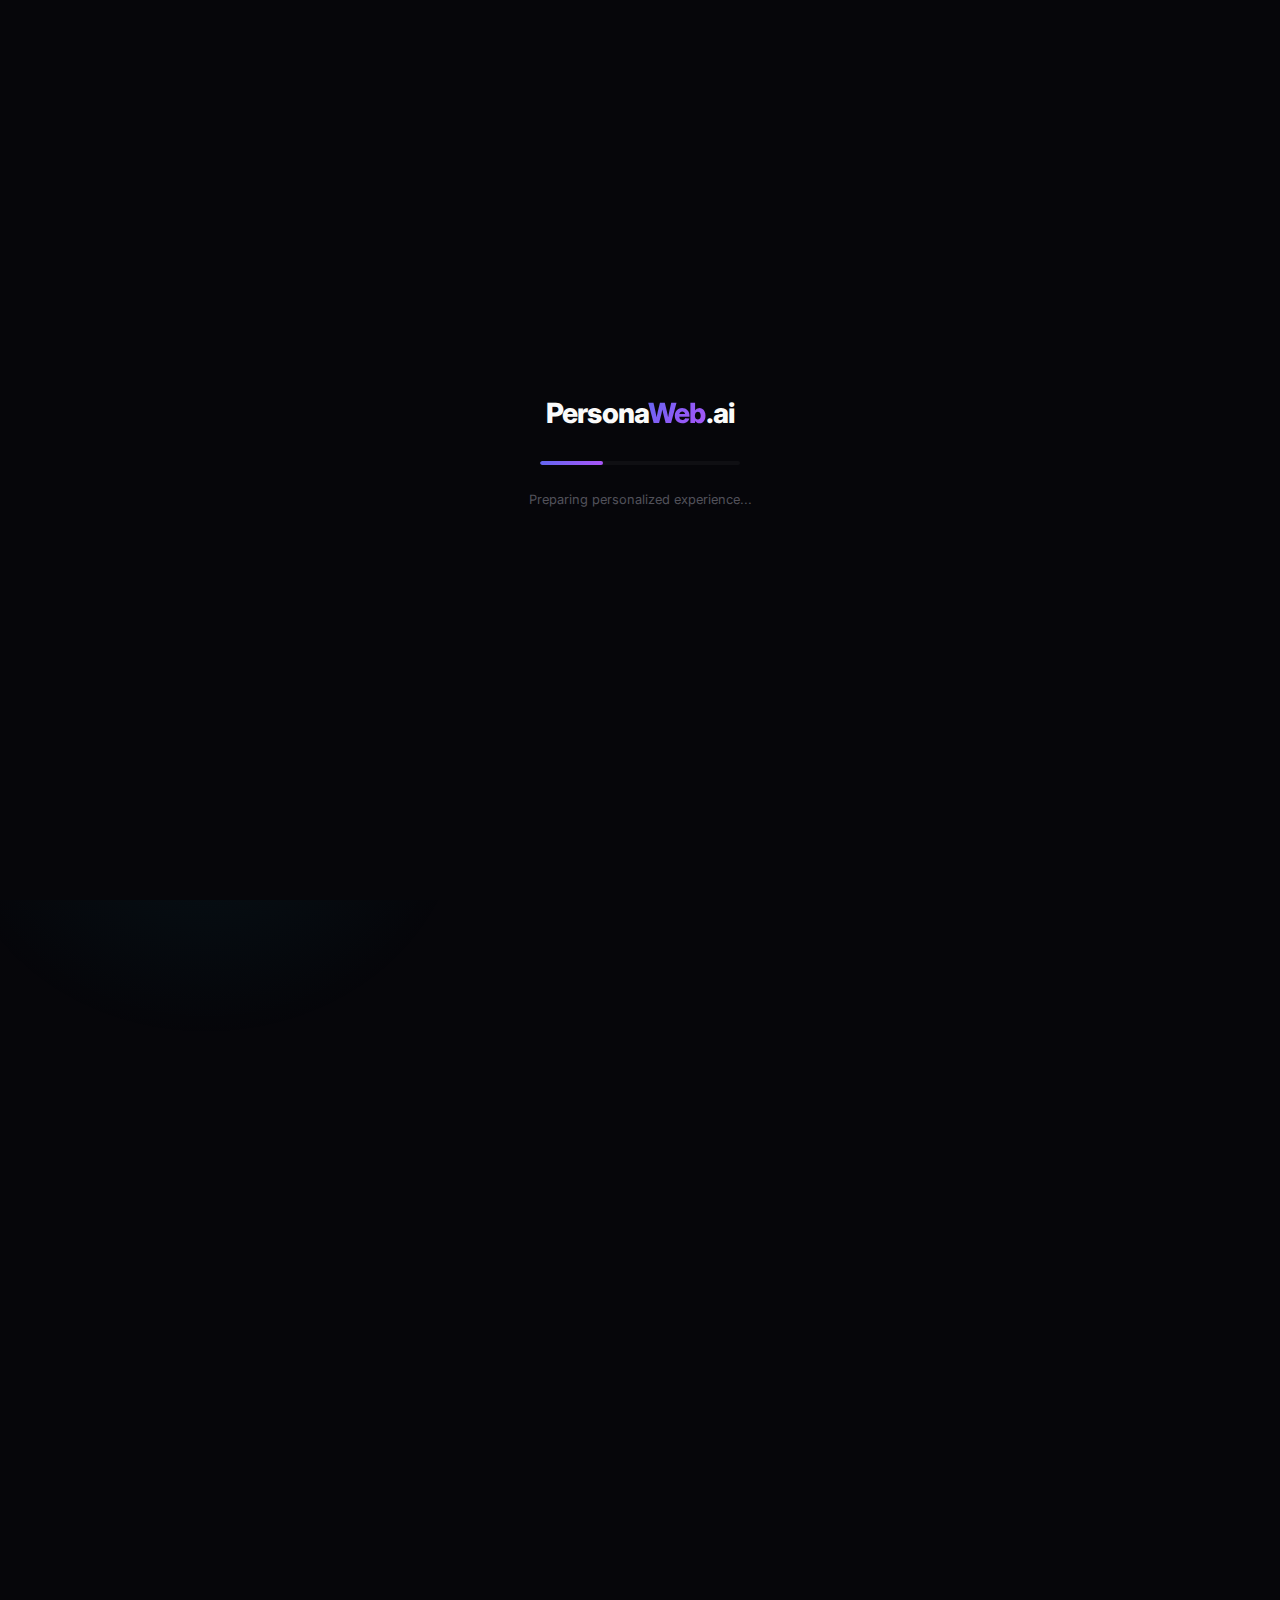
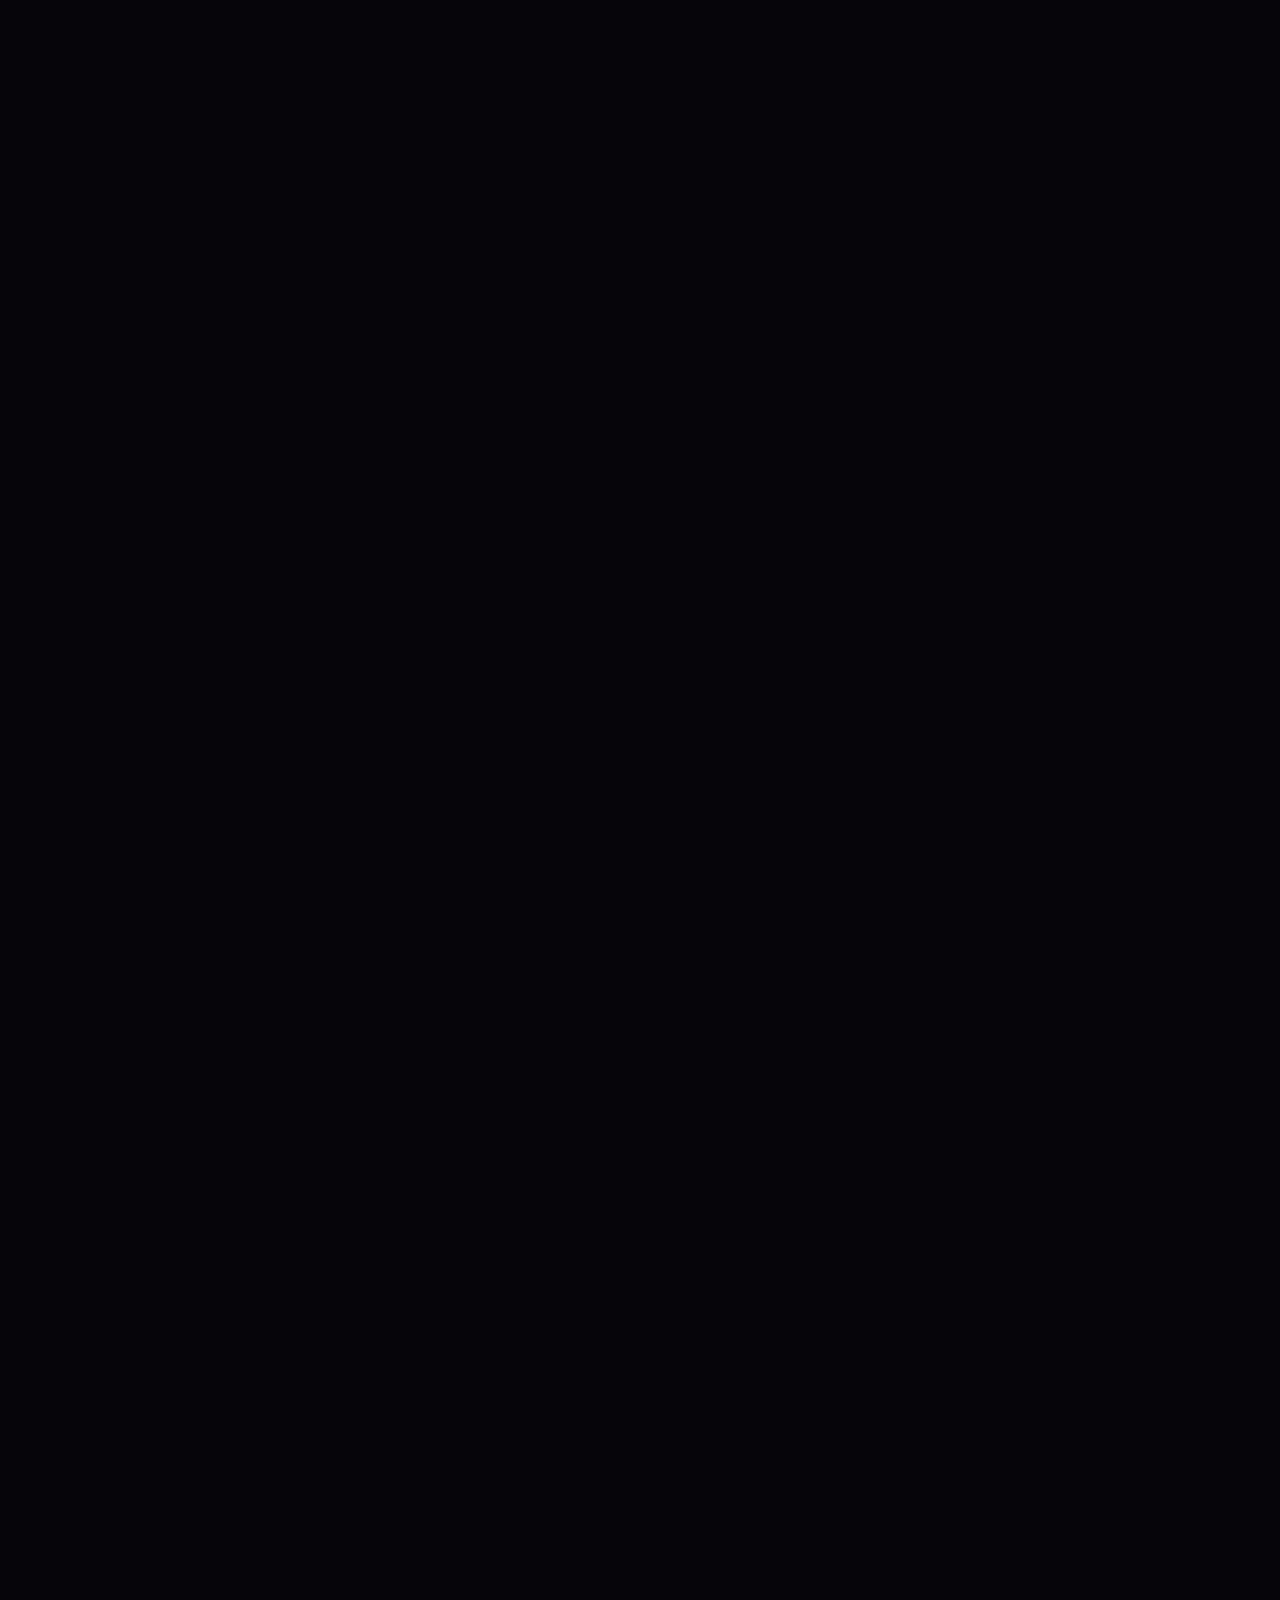
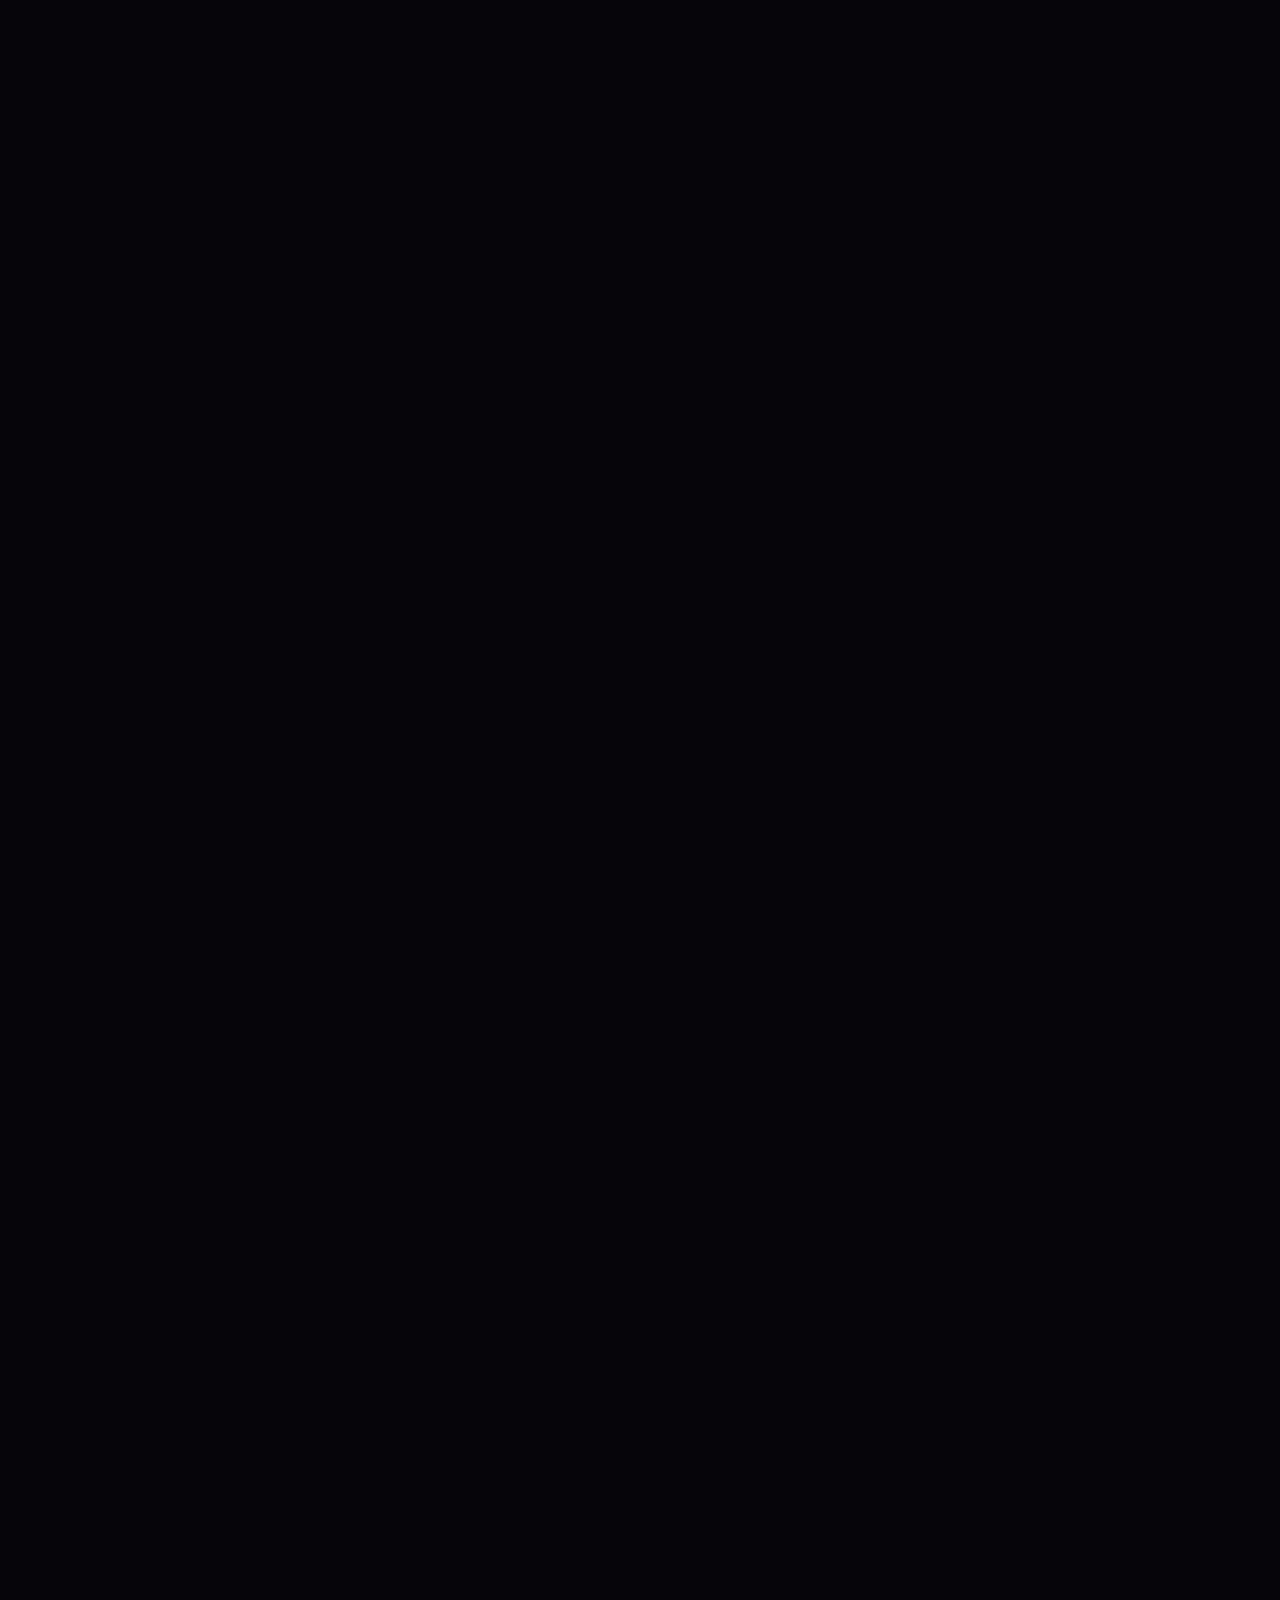
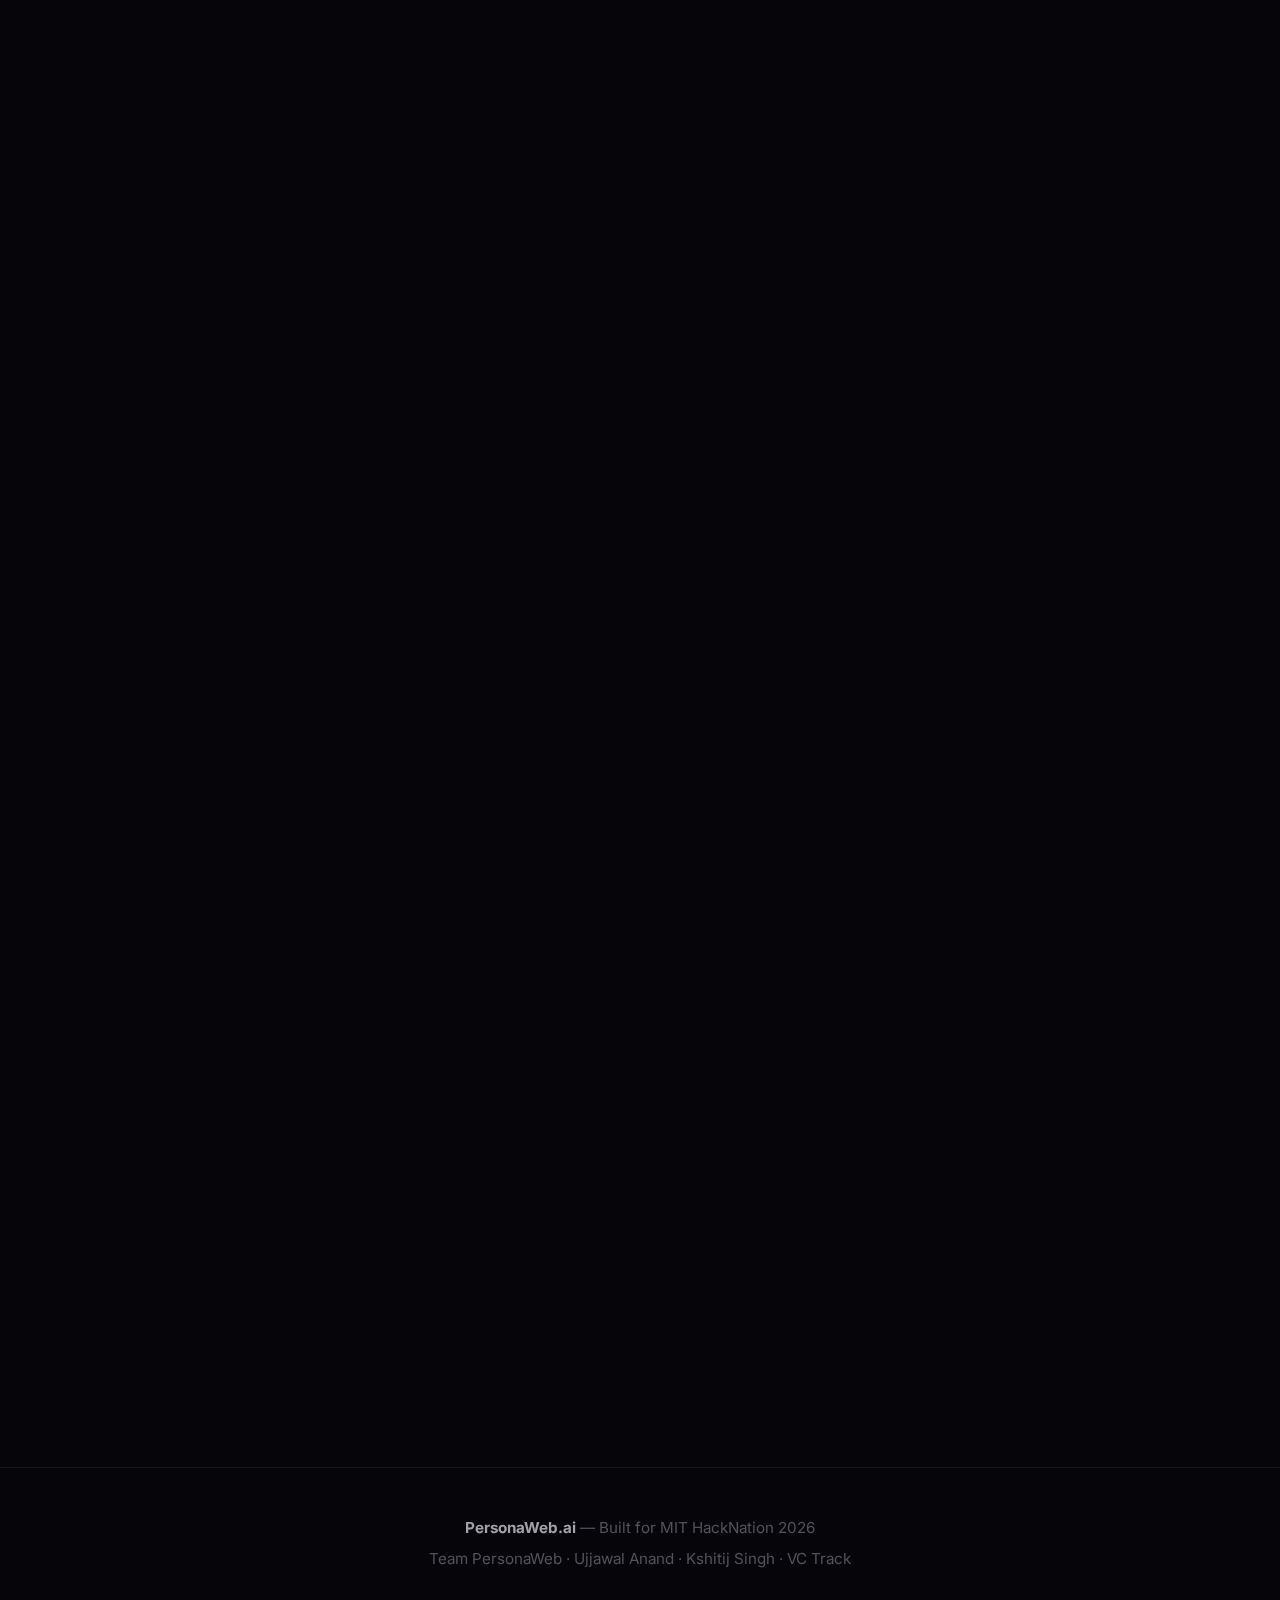
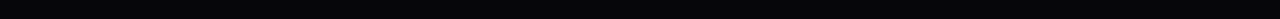
<file: index.html>
<!DOCTYPE html>
<html lang="en">
<head>
  <meta charset="UTF-8">
  <meta name="viewport" content="width=device-width, initial-scale=1.0">
  <title>PersonaWeb.ai — Every visitor sees a different website</title>
  <meta name="description" content="AI that personalizes your site in real-time. One script tag. Zero dependencies. Instant magic.">
  <meta property="og:title" content="PersonaWeb.ai — AI-Powered Website Personalization">
  <meta property="og:description" content="Every visitor sees a different website. One script tag. Instant magic.">
  <meta property="og:type" content="website">
  <meta name="theme-color" content="#0a0a0a">
  <link rel="icon" href="data:image/svg+xml,<svg xmlns='http://www.w3.org/2000/svg' viewBox='0 0 100 100'><text y='.9em' font-size='90'>🧠</text></svg>">
  <link rel="preconnect" href="https://fonts.googleapis.com">
  <link rel="preconnect" href="https://fonts.gstatic.com" crossorigin>
  <link href="https://fonts.googleapis.com/css2?family=Sora:wght@400;500;600;700;800&family=Inter:wght@400;500;600;700&family=JetBrains+Mono:wght@400;500&display=swap" rel="stylesheet">
  <style>
    /* ═══════════════════════════════════════════════════════════════════
       PersonaWeb.ai — Premium Landing · Best-in-class design
       Sora + Inter · Deep gradients · Glass · Refined motion
       ═══════════════════════════════════════════════════════════════════ */
    *, *::before, *::after { box-sizing: border-box; margin: 0; padding: 0; }
    :root {
      --bg: #06060a;
      --bg-elevated: #0c0c12;
      --surface: rgba(255,255,255,0.04);
      --surface-hover: rgba(255,255,255,0.06);
      --border: rgba(255,255,255,0.06);
      --border-strong: rgba(255,255,255,0.12);
      --primary: linear-gradient(135deg, #6366f1 0%, #8b5cf6 50%, #a855f7 100%);
      --primary-solid: #6366f1;
      --primary-glow: rgba(99,102,241,0.4);
      --secondary: #22d3ee;
      --secondary-dim: rgba(34,211,238,0.15);
      --success: #10b981;
      --text: #fafafa;
      --text2: #a1a1aa;
      --text3: #52525b;
      --font: 'Inter', -apple-system, BlinkMacSystemFont, sans-serif;
      --font-head: 'Sora', -apple-system, BlinkMacSystemFont, sans-serif;
      --font-mono: 'JetBrains Mono', 'SF Mono', monospace;
      --ease: cubic-bezier(0.4, 0, 0.2, 1);
      --spring: cubic-bezier(0.34, 1.56, 0.64, 1);
      --radius: 14px;
      --radius-lg: 24px;
      --radius-xl: 32px;
      --blur: 24px;
      --shadow: 0 4px 24px rgba(0,0,0,0.25);
      --shadow-lg: 0 24px 48px rgba(0,0,0,0.4);
    }
    @media (prefers-reduced-motion: reduce) {
      *, *::before, *::after { animation-duration: 0.01ms !important; animation-iteration-count: 1 !important; transition-duration: 0.01ms !important; }
    }

    /* ═══ Keyframes ─── (no-preference only for heavy motion) */
    @keyframes pw-float { 0%, 100% { transform: translateY(0); } 50% { transform: translateY(-8px); } }
    @keyframes pw-float-slow { 0%, 100% { transform: translateY(0) scale(1); } 50% { transform: translateY(-6px) scale(1.01); } }
    @keyframes pw-glow-pulse { 0%, 100% { opacity: 0.6; filter: brightness(1); } 50% { opacity: 1; filter: brightness(1.15); } }
    @keyframes pw-shine { 0% { background-position: -200% center; } 100% { background-position: 200% center; } }
    @keyframes pw-gradient-shift {
      0% { background-position: 0% 50%; }
      50% { background-position: 100% 50%; }
      100% { background-position: 0% 50%; }
    }
    @keyframes pw-fade-up { from { opacity: 0; transform: translateY(30px); } to { opacity: 1; transform: translateY(0); } }
    @keyframes pw-scale-in { from { opacity: 0; transform: scale(0.92); } to { opacity: 1; transform: scale(1); } }
    @keyframes pw-bounce-subtle { 0%, 100% { transform: translateY(0); } 50% { transform: translateY(-4px); } }
    @keyframes pw-orb { 0%, 100% { transform: translate(0, 0) scale(1); opacity: 0.4; } 33% { transform: translate(10px, -15px) scale(1.05); opacity: 0.6; } 66% { transform: translate(-5px, 10px) scale(0.98); opacity: 0.5; } }
    @keyframes pw-pulse { 0%, 100% { opacity: 1; } 50% { opacity: 0.5; } }
    @keyframes pw-cta-glow {
      0%, 100% { box-shadow: 0 8px 32px var(--primary-glow); }
      50% { box-shadow: 0 8px 48px rgba(99,102,241,0.5), 0 0 60px rgba(99,102,241,0.15); }
    }
    @keyframes pw-hero-glow {
      0%, 100% { opacity: 0.85; transform: scale(1); }
      50% { opacity: 1; transform: scale(1.05); }
    }
    @keyframes pw-dot-grid { 0%, 100% { opacity: 0.35; } 50% { opacity: 0.5; } }

    html { scroll-behavior: smooth; }
    body {
      font-family: var(--font); background: var(--bg); color: var(--text);
      line-height: 1.65; overflow-x: hidden; font-size: 17px; -webkit-font-smoothing: antialiased;
    }
    body::before {
      content: ''; position: fixed; inset: 0; z-index: -1; pointer-events: none;
      background-image: radial-gradient(circle at 1px 1px, rgba(255,255,255,0.03) 1px, transparent 0);
      background-size: 40px 40px; opacity: 0.4;
    }
    @supports not (background-clip: text) {
      .pw-hero h1 { color: #e0e7ff; }
    }
    a { color: var(--primary-solid); text-decoration: none; }
    a:hover { text-decoration: underline; }
    a:focus-visible { outline: 2px solid var(--secondary); outline-offset: 2px; }
    .skip-link { position: absolute; top: -100px; left: 16px; z-index: 9999; padding: 12px 20px; background: var(--primary-solid); color: #fff; border-radius: var(--radius); font-weight: 600; transition: top 0.2s; }
    .skip-link:focus { top: 16px; }

    /* ── Pre-loader ── */
    #pw-loader {
      position: fixed; inset: 0; z-index: 10000; background: var(--bg);
      display: flex; flex-direction: column; align-items: center; justify-content: center; gap: 24px;
      transition: opacity 0.5s var(--ease), visibility 0.5s;
    }
    #pw-loader.hidden { opacity: 0; visibility: hidden; pointer-events: none; }
    .pw-loader-logo { font-size: 1.75rem; font-weight: 800; letter-spacing: -0.03em; color: var(--text); }
    .pw-loader-logo span { background: var(--primary); -webkit-background-clip: text; -webkit-text-fill-color: transparent; background-clip: text; }
    @media (prefers-reduced-motion: no-preference) {
      .pw-loader-logo { animation: pw-scale-in 0.5s var(--spring) 0.2s both; }
      .pw-loader-text { animation: pw-fade-up 0.4s var(--ease) 0.4s both; }
    }
    .pw-loader-bar { width: 200px; height: 4px; background: var(--surface); border-radius: 2px; overflow: hidden; }
    .pw-loader-fill { height: 100%; width: 0; background: linear-gradient(90deg, #6366f1, #a855f7); border-radius: 2px; transition: width 0.1s linear; }
    .pw-loader-text { font-size: 0.8rem; color: var(--text3); }

    /* ── Nav ── */
    .pw-nav {
      position: fixed; top: 0; left: 0; right: 0; z-index: 1000;
      background: rgba(6,6,10,0.72); backdrop-filter: blur(var(--blur)); -webkit-backdrop-filter: blur(var(--blur));
      border-bottom: 1px solid var(--border); transition: background 0.4s var(--ease), border-color 0.4s;
    }
    .pw-nav.scrolled { background: rgba(6,6,10,0.92); border-bottom-color: var(--border-strong); }
    .pw-nav-inner { max-width: 1200px; margin: 0 auto; padding: 0 28px; display: flex; align-items: center; justify-content: space-between; height: 72px; }
    .pw-logo { font-family: var(--font-head); font-size: 1.35rem; font-weight: 700; letter-spacing: -0.03em; color: var(--text); transition: opacity 0.2s; }
    .pw-logo:hover { opacity: 0.9; }
    .pw-logo span { background: var(--primary); -webkit-background-clip: text; -webkit-text-fill-color: transparent; background-clip: text; }
    .pw-nav-links { display: flex; gap: 36px; list-style: none; }
    .pw-nav-links a {
      font-size: 0.9rem; font-weight: 500; color: var(--text2);
      transition: color 0.25s var(--ease), transform 0.25s var(--ease);
      letter-spacing: 0.01em; position: relative;
    }
    .pw-nav-links a:hover { color: var(--text); }
    @media (prefers-reduced-motion: no-preference) {
      .pw-nav-links a:hover { transform: translateY(-1px); }
      .pw-nav-links a::after {
        content: ''; position: absolute; left: 0; bottom: -4px; width: 0; height: 2px;
        background: var(--primary-solid); transition: width 0.3s var(--ease);
      }
      .pw-nav-links a:hover::after { width: 100%; }
    }
    .pw-nav-cta {
      padding: 12px 24px; min-height: 44px; box-sizing: border-box; display: inline-flex; align-items: center;
      background: var(--primary); color: #fff; border: none; border-radius: var(--radius);
      font-family: var(--font-head); font-size: 0.9rem; font-weight: 600; letter-spacing: 0.02em;
      transition: transform 0.25s var(--spring), box-shadow 0.25s, filter 0.2s;
    }
    .pw-nav-cta:hover { transform: translateY(-2px); box-shadow: 0 12px 32px var(--primary-glow); text-decoration: none; color: #fff; filter: brightness(1.05); }

    /* ── Hero ── */
    .pw-hero {
      min-height: 100vh; display: grid; grid-template-columns: 1fr 1fr; align-items: center; gap: 64px;
      max-width: 1240px; margin: 0 auto; padding: 140px 28px 100px; position: relative;
    }
    .pw-hero::before {
      content: ''; position: absolute; top: -40%; right: -20%; width: 90%; height: 140%;
      background: radial-gradient(ellipse at center, rgba(99,102,241,0.18) 0%, transparent 55%);
      pointer-events: none;
    }
    .pw-hero::after {
      content: ''; position: absolute; bottom: -20%; left: -10%; width: 50%; height: 60%;
      background: radial-gradient(ellipse at center, rgba(34,211,238,0.06) 0%, transparent 60%);
      pointer-events: none;
    }
    .pw-hero-content { position: relative; z-index: 1; }
    @media (prefers-reduced-motion: no-preference) {
      .pw-hero-badge { animation: pw-fade-up 0.7s var(--ease) both; }
      .pw-hero h1 { animation: pw-fade-up 0.8s var(--ease) 0.1s both; }
      .pw-hero h2 { animation: pw-fade-up 0.8s var(--ease) 0.2s both; }
      .pw-hero-sub { animation: pw-fade-up 0.8s var(--ease) 0.3s both; }
      .pw-hero-cta { animation: pw-fade-up 0.8s var(--ease) 0.45s both; }
      .pw-hero-badge-dot { animation: pw-pulse 2s ease-in-out infinite 0.5s; }
      .pw-hero-visual { animation: pw-scale-in 1s var(--spring) 0.2s both; }
      .pw-hero-browser { animation: pw-float-slow 6s ease-in-out infinite; animation-delay: 1s; }
      .pw-hero-persona:nth-child(1) { animation: pw-scale-in 0.6s var(--spring) 0.6s both, pw-bounce-subtle 3.5s ease-in-out infinite 1.3s; }
      .pw-hero-persona:nth-child(2) { animation: pw-scale-in 0.6s var(--spring) 0.75s both, pw-bounce-subtle 3.5s ease-in-out infinite 1.5s; }
      .pw-hero-persona:nth-child(3) { animation: pw-scale-in 0.6s var(--spring) 0.9s both, pw-bounce-subtle 3.5s ease-in-out infinite 1.7s; }
      .pw-hero-cta { animation: pw-fade-up 0.8s var(--ease) 0.45s both, pw-cta-glow 3s ease-in-out infinite 1.5s; }
      .pw-hero::before { animation: pw-hero-glow 8s ease-in-out infinite; }
      body::before { animation: pw-dot-grid 6s ease-in-out infinite; }
    }
    .pw-hero-badge {
      display: inline-flex; align-items: center; gap: 10px; padding: 8px 18px; border-radius: 100px;
      font-size: 0.75rem; font-weight: 600; letter-spacing: 0.08em; text-transform: uppercase;
      color: var(--secondary); background: var(--secondary-dim); border: 1px solid rgba(34,211,238,0.25);
      margin-bottom: 24px;
    }
    .pw-hero-badge-dot { width: 6px; height: 6px; border-radius: 50%; background: var(--success); box-shadow: 0 0 10px var(--success); }
    .pw-hero h1 {
      font-family: var(--font-head); font-size: clamp(2.5rem, 5vw, 4rem); font-weight: 700;
      line-height: 1.08; letter-spacing: -0.035em; margin-bottom: 16px; color: var(--text);
      background: linear-gradient(180deg, #fff 0%, #e0e7ff 40%, #c4b5fd 100%);
      -webkit-background-clip: text; -webkit-text-fill-color: transparent; background-clip: text;
    }
    .pw-hero h2 { font-family: var(--font); font-size: 1.3rem; font-weight: 500; color: var(--text2); margin-bottom: 20px; letter-spacing: -0.01em; }
    .pw-hero-sub { font-size: 1.05rem; color: var(--text3); margin-bottom: 32px; max-width: 420px; line-height: 1.65; }
    .pw-hero-cta {
      display: inline-flex; align-items: center; gap: 10px; padding: 18px 32px; min-height: 44px; box-sizing: border-box;
      background: var(--primary); color: #fff; border: none; border-radius: var(--radius);
      font-size: 1rem; font-weight: 600; cursor: pointer; transition: transform 0.25s var(--spring), box-shadow 0.25s, filter 0.2s;
      text-decoration: none; font-family: var(--font); box-shadow: 0 8px 32px var(--primary-glow);
    }
    .pw-hero-cta:hover { transform: translateY(-3px); box-shadow: 0 16px 40px var(--primary-glow); text-decoration: none; color: #fff; filter: brightness(1.08); }
    .pw-hero-visual { position: relative; z-index: 1; }
    .pw-hero-browser {
      background: linear-gradient(180deg, var(--bg-elevated) 0%, rgba(12,12,18,0.95) 100%);
      border: 1px solid var(--border-strong); border-radius: var(--radius-xl);
      overflow: hidden; box-shadow: var(--shadow-lg), 0 0 0 1px rgba(255,255,255,0.03) inset;
    }
    .pw-hero-browser-bar { height: 44px; background: rgba(255,255,255,0.03); border-bottom: 1px solid var(--border); display: flex; align-items: center; padding: 0 20px; gap: 10px; }
    .pw-hero-browser-bar span { width: 12px; height: 12px; border-radius: 50%; }
    .pw-hero-browser-bar span:nth-child(1) { background: #ef4444; }
    .pw-hero-browser-bar span:nth-child(2) { background: #eab308; }
    .pw-hero-browser-bar span:nth-child(3) { background: #22c55e; }
    .pw-hero-browser-body {
      height: 300px; display: flex; align-items: center; justify-content: center;
      background: linear-gradient(180deg, rgba(99,102,241,0.06) 0%, transparent 45%);
      position: relative;
    }
    .pw-hero-personas { display: flex; gap: 20px; flex-wrap: wrap; justify-content: center; padding: 28px; }
    .pw-hero-persona {
      width: 80px; height: 80px; border-radius: 20px; display: flex; flex-direction: column; align-items: center; justify-content: center;
      font-size: 0.72rem; font-weight: 600; color: var(--text2); background: var(--surface);
      border: 1px solid var(--border); transition: all 0.35s var(--ease);
    }
    .pw-hero-persona:hover {
      border-color: rgba(99,102,241,0.4); transform: translateY(-4px) scale(1.02);
      background: var(--surface-hover); color: var(--text); box-shadow: var(--shadow);
    }
    .pw-hero-persona span { font-size: 1.75rem; margin-bottom: 6px; }
    .pw-hero-label {
      position: absolute; bottom: 20px; left: 50%; transform: translateX(-50%); font-size: 0.8rem; color: var(--text3);
    }
    @media (prefers-reduced-motion: no-preference) {
      .pw-hero-label { animation: pw-fade-up 0.8s var(--ease) 1s both; }
    }

    /* ── Section common ── */
    .pw-section { max-width: 1200px; margin: 0 auto; padding: 100px 28px; }
    .pw-section-title { text-align: center; margin-bottom: 56px; }
    .pw-section-title h2 {
      font-family: var(--font-head); font-size: clamp(1.9rem, 3.2vw, 2.5rem); font-weight: 700;
      letter-spacing: -0.03em; color: var(--text); margin-bottom: 12px;
    }
    .pw-section-title p { font-size: 1.05rem; color: var(--text2); max-width: 540px; margin: 0 auto; line-height: 1.65; }

    /* ── Problem ── */
    .pw-problem { display: grid; grid-template-columns: 1fr 1fr; gap: 56px; align-items: center; }
    .pw-problem-left { filter: grayscale(0.5); opacity: 0.88; }
    .pw-problem-card {
      background: var(--surface); border: 1px solid var(--border); border-radius: var(--radius-lg);
      padding: 32px; margin-bottom: 20px; transition: border-color 0.3s, box-shadow 0.3s;
    }
    .pw-problem-card:hover { border-color: var(--border-strong); }
    .pw-problem-card h3 { font-family: var(--font-head); font-size: 1.05rem; font-weight: 600; color: var(--text); margin-bottom: 10px; }
    .pw-problem-card p { font-size: 0.95rem; color: var(--text3); line-height: 1.55; }
    .pw-problem-right .pw-problem-card { filter: none; opacity: 1; border-color: rgba(99,102,241,0.2); }
    .pw-problem-right .pw-problem-card:hover { border-color: rgba(99,102,241,0.35); box-shadow: 0 8px 32px rgba(99,102,241,0.08); }
    .pw-problem-right .pw-problem-card h3 { color: var(--secondary); }

    /* ── Solution ── */
    .pw-solution-grid { display: grid; grid-template-columns: 1fr 1fr; gap: 56px; align-items: start; }
    .pw-code-block {
      background: var(--bg-elevated); border: 1px solid var(--border-strong); border-radius: var(--radius-lg);
      padding: 28px; font-family: var(--font-mono); font-size: 0.9rem; line-height: 1.85; color: var(--text2);
      white-space: pre-wrap; word-break: break-all; overflow-x: auto;
      box-shadow: 0 4px 24px rgba(0,0,0,0.2);
    }
    .pw-code-block .kw, .pw-code-block .tag { color: #c678dd; }
    .pw-code-block .attr { color: #61afef; }
    .pw-code-block .str { color: #98c379; }
    .pw-code-block .com { color: var(--text3); }
    .pw-solution-list { list-style: none; }
    .pw-solution-list li { padding: 12px 0; padding-left: 28px; position: relative; color: var(--text2); font-size: 1rem; }
    .pw-solution-list li::before { content: '✓'; position: absolute; left: 0; color: var(--success); font-weight: 700; }

    /* ── How it works ── */
    .pw-steps { display: grid; grid-template-columns: repeat(3, 1fr); gap: 28px; }
    .pw-step {
      background: var(--surface); border: 1px solid var(--border); border-radius: var(--radius-lg);
      padding: 36px 28px; text-align: center; transition: all 0.35s var(--ease);
    }
    .pw-step:hover {
      border-color: rgba(99,102,241,0.35); transform: translateY(-6px);
      box-shadow: var(--shadow-lg); background: var(--surface-hover);
    }
    .pw-step-num {
      width: 56px; height: 56px; border-radius: 16px; background: var(--primary); color: #fff;
      display: flex; align-items: center; justify-content: center; font-family: var(--font-head);
      font-weight: 800; font-size: 1.35rem; margin: 0 auto 24px;
      box-shadow: 0 8px 24px var(--primary-glow);
    }
    .pw-step h3 { font-family: var(--font-head); font-size: 1.15rem; font-weight: 700; color: var(--text); margin-bottom: 10px; }
    .pw-step p { font-size: 0.95rem; color: var(--text2); line-height: 1.6; }

    /* ── Templates ── */
    .pw-templates { display: grid; grid-template-columns: repeat(2, 1fr); gap: 24px; }
    .pw-tpl {
      background: var(--surface); border: 1px solid var(--border); border-radius: var(--radius-lg);
      padding: 28px; transition: all 0.35s var(--ease); cursor: default;
    }
    .pw-tpl:hover {
      transform: translateY(-6px); border-color: rgba(99,102,241,0.35);
      box-shadow: var(--shadow-lg); background: var(--surface-hover);
    }
    .pw-tpl-icon { font-size: 2.25rem; margin-bottom: 14px; }
    .pw-tpl h3 { font-family: var(--font-head); font-size: 1.05rem; font-weight: 700; color: var(--text); margin-bottom: 6px; }
    .pw-tpl p { font-size: 0.9rem; color: var(--text3); line-height: 1.55; }

    /* ── Install / Demo ── */
    .pw-install-box {
      background: var(--bg-elevated); border: 1px solid var(--border-strong); border-radius: var(--radius-xl);
      max-width: 640px; margin: 0 auto; overflow: hidden; box-shadow: var(--shadow-lg);
    }
    .pw-install-head { display: flex; align-items: center; justify-content: space-between; padding: 16px 24px; border-bottom: 1px solid var(--border); background: var(--surface); }
    .pw-install-dots { display: flex; gap: 8px; }
    .pw-install-dots span { width: 10px; height: 10px; border-radius: 50%; }
    .pw-install-dots span:nth-child(1) { background: #ef4444; }
    .pw-install-dots span:nth-child(2) { background: #eab308; }
    .pw-install-dots span:nth-child(3) { background: #22c55e; }
    .pw-install-code { padding: 24px 28px; font-family: var(--font-mono); font-size: 0.9rem; line-height: 1.9; color: var(--text2); overflow-x: auto; margin: 0; }
    .pw-install-code .tag { color: #c678dd; }
    .pw-install-code .attr { color: #61afef; }
    .pw-install-code .str { color: #98c379; }
    .pw-install-cta { margin-top: 28px; display: flex; justify-content: center; gap: 18px; flex-wrap: wrap; }
    .pw-btn-primary {
      display: inline-block; padding: 16px 32px; min-height: 44px; box-sizing: border-box;
      background: var(--primary); color: #fff; border-radius: var(--radius);
      font-family: var(--font-head); font-weight: 600; font-size: 1rem; text-decoration: none;
      transition: transform 0.25s var(--spring), box-shadow 0.25s, filter 0.2s;
      box-shadow: 0 8px 28px var(--primary-glow);
    }
    .pw-btn-primary:hover { transform: translateY(-3px); box-shadow: 0 14px 36px var(--primary-glow); color: #fff; text-decoration: none; filter: brightness(1.06); }
    .pw-btn-ghost {
      display: inline-block; padding: 16px 32px; min-height: 44px; min-width: 44px; box-sizing: border-box;
      color: var(--text2); border: 1px solid var(--border-strong); border-radius: var(--radius);
      font-weight: 600; font-size: 1rem; text-decoration: none; margin-left: 0;
      transition: all 0.25s var(--ease);
    }
    .pw-btn-ghost:hover { border-color: var(--text3); color: var(--text); background: var(--surface); text-decoration: none; }
    .pw-btn-primary:focus-visible, .pw-btn-ghost:focus-visible, .pw-hero-cta:focus-visible, .pw-nav-cta:focus-visible { outline: 2px solid var(--secondary); outline-offset: 2px; }

    /* ── Technical ── */
    .pw-badges { display: flex; flex-wrap: wrap; gap: 14px; justify-content: center; margin-top: 28px; }
    .pw-badge {
      padding: 12px 22px; background: var(--surface); border: 1px solid var(--border);
      border-radius: 100px; font-size: 0.9rem; font-weight: 500; color: var(--text2);
      transition: border-color 0.2s, background 0.2s;
    }
    .pw-badge:hover { border-color: var(--border-strong); background: var(--surface-hover); }
    .pw-badge strong { color: var(--success); }

    /* ── Social proof ── */
    .pw-proof {
      text-align: center; padding: 40px 48px; background: var(--surface);
      border: 1px solid var(--border); border-radius: var(--radius-xl);
      max-width: 420px; margin: 0 auto; transition: border-color 0.3s, box-shadow 0.3s;
    }
    .pw-proof:hover { border-color: rgba(99,102,241,0.25); box-shadow: 0 8px 32px rgba(99,102,241,0.1); }
    .pw-proof-num {
      font-family: var(--font-head); font-size: 3rem; font-weight: 800;
      background: var(--primary); -webkit-background-clip: text; -webkit-text-fill-color: transparent;
      background-clip: text;
    }
    .pw-proof-label { font-size: 0.95rem; color: var(--text2); margin-top: 6px; }

    /* ── CTA ── */
    .pw-cta-section { text-align: center; padding: 120px 28px; }
    .pw-cta-section h2 {
      font-family: var(--font-head); font-size: clamp(1.9rem, 3.5vw, 2.75rem); font-weight: 700;
      letter-spacing: -0.03em; color: var(--text); margin-bottom: 16px;
    }
    .pw-cta-section p { color: var(--text2); margin-bottom: 32px; font-size: 1.15rem; line-height: 1.6; }
    .pw-cta-buttons { display: flex; gap: 18px; justify-content: center; flex-wrap: wrap; }

    /* ── Founders ── */
    .pw-founders { display: grid; grid-template-columns: repeat(2, 1fr); gap: 28px; max-width: 840px; margin: 0 auto; }
    .pw-founder {
      background: var(--surface); border: 1px solid var(--border); border-radius: var(--radius-xl);
      padding: 40px 36px; text-align: center; transition: all 0.35s var(--ease);
    }
    .pw-founder:hover {
      border-color: rgba(99,102,241,0.35); transform: translateY(-6px);
      box-shadow: var(--shadow-lg); background: var(--surface-hover);
    }
    .pw-founder-avatar {
      width: 100px; height: 100px; border-radius: 50%; margin: 0 auto 20px;
      background: linear-gradient(135deg, rgba(99,102,241,0.35), rgba(168,85,247,0.25));
      display: flex; align-items: center; justify-content: center;
      font-family: var(--font-head); font-size: 1.9rem; font-weight: 700; color: #fff;
      border: 2px solid var(--border-strong); box-shadow: 0 8px 24px rgba(99,102,241,0.2);
    }
    .pw-founder h3 { font-family: var(--font-head); font-size: 1.3rem; font-weight: 700; color: var(--text); margin-bottom: 6px; }
    .pw-founder-role { font-size: 0.9rem; color: var(--secondary); font-weight: 600; margin-bottom: 14px; }
    .pw-founder-bio { font-size: 0.95rem; color: var(--text2); line-height: 1.65; max-width: 300px; margin: 0 auto; }
    .pw-founder-links { display: flex; gap: 12px; justify-content: center; margin-top: 20px; }
    .pw-founder-links a {
      width: 44px; height: 44px; min-width: 44px; min-height: 44px; border-radius: var(--radius);
      background: var(--surface); border: 1px solid var(--border); color: var(--text2);
      display: flex; align-items: center; justify-content: center; text-decoration: none;
      transition: all 0.25s var(--ease);
    }
    .pw-founder-links a:hover {
      background: rgba(99,102,241,0.15); color: var(--secondary);
      border-color: rgba(99,102,241,0.3); transform: translateY(-2px);
    }

    /* ── Footer ── */
    .pw-footer {
      border-top: 1px solid var(--border); padding: 48px 28px; text-align: center;
      color: var(--text3); font-size: 0.95rem; line-height: 1.6;
    }
    .pw-footer strong { color: var(--text2); }

    /* ── Reveal on scroll + stagger children ── */
    .pw-reveal { opacity: 0; transform: translateY(28px); transition: opacity 0.65s var(--ease), transform 0.65s var(--ease); }
    .pw-reveal.visible { opacity: 1; transform: translateY(0); }
    @media (prefers-reduced-motion: no-preference) {
      .pw-reveal.visible .pw-section-title h2 { animation: pw-fade-up 0.6s var(--ease) both; }
      .pw-reveal.visible .pw-section-title p { animation: pw-fade-up 0.6s var(--ease) 0.06s both; }
      .pw-reveal.visible .pw-problem-card { animation: pw-fade-up 0.55s var(--ease) both; }
      .pw-reveal.visible .pw-problem-left .pw-problem-card:nth-child(1) { animation-delay: 0.08s; }
      .pw-reveal.visible .pw-problem-left .pw-problem-card:nth-child(2) { animation-delay: 0.16s; }
      .pw-reveal.visible .pw-problem-right .pw-problem-card:nth-child(1) { animation-delay: 0.12s; }
      .pw-reveal.visible .pw-problem-right .pw-problem-card:nth-child(2) { animation-delay: 0.2s; }
      .pw-reveal.visible .pw-step { animation: pw-fade-up 0.6s var(--ease) both; }
      .pw-reveal.visible .pw-step:nth-child(1) { animation-delay: 0.08s; }
      .pw-reveal.visible .pw-step:nth-child(2) { animation-delay: 0.16s; }
      .pw-reveal.visible .pw-step:nth-child(3) { animation-delay: 0.24s; }
      .pw-reveal.visible .pw-tpl { animation: pw-scale-in 0.5s var(--spring) both; }
      .pw-reveal.visible .pw-tpl:nth-child(1) { animation-delay: 0.06s; }
      .pw-reveal.visible .pw-tpl:nth-child(2) { animation-delay: 0.12s; }
      .pw-reveal.visible .pw-tpl:nth-child(3) { animation-delay: 0.18s; }
      .pw-reveal.visible .pw-tpl:nth-child(4) { animation-delay: 0.24s; }
      .pw-reveal.visible .pw-founder { animation: pw-fade-up 0.6s var(--ease) both; }
      .pw-reveal.visible .pw-founder:nth-child(1) { animation-delay: 0.1s; }
      .pw-reveal.visible .pw-founder:nth-child(2) { animation-delay: 0.2s; }
      .pw-reveal.visible .pw-code-block { animation: pw-fade-up 0.6s var(--ease) 0.1s both; }
      .pw-reveal.visible .pw-solution-list li { animation: pw-fade-up 0.5s var(--ease) both; }
      .pw-reveal.visible .pw-solution-list li:nth-child(1) { animation-delay: 0.15s; }
      .pw-reveal.visible .pw-solution-list li:nth-child(2) { animation-delay: 0.2s; }
      .pw-reveal.visible .pw-solution-list li:nth-child(3) { animation-delay: 0.25s; }
      .pw-reveal.visible .pw-solution-list li:nth-child(4) { animation-delay: 0.3s; }
      .pw-reveal.visible .pw-install-box { animation: pw-scale-in 0.6s var(--spring) 0.1s both; }
      .pw-reveal.visible .pw-proof { animation: pw-scale-in 0.6s var(--spring) 0.1s both; }
      .pw-reveal.visible .pw-badge { animation: pw-fade-up 0.5s var(--ease) both; }
      .pw-reveal.visible .pw-badge:nth-child(1) { animation-delay: 0.05s; }
      .pw-reveal.visible .pw-badge:nth-child(2) { animation-delay: 0.1s; }
      .pw-reveal.visible .pw-badge:nth-child(3) { animation-delay: 0.15s; }
      .pw-reveal.visible .pw-badge:nth-child(4) { animation-delay: 0.2s; }
      .pw-reveal.visible.pw-cta-section h2 { animation: pw-fade-up 0.6s var(--ease) 0.05s both; }
      .pw-reveal.visible.pw-cta-section p { animation: pw-fade-up 0.6s var(--ease) 0.1s both; }
      .pw-reveal.visible .pw-cta-buttons a { animation: pw-scale-in 0.5s var(--spring) both; }
      .pw-reveal.visible .pw-cta-buttons a:nth-child(1) { animation-delay: 0.18s; }
      .pw-reveal.visible .pw-cta-buttons a:nth-child(2) { animation-delay: 0.24s; }
    }

    /* ── Button hover wow ── */
    @media (prefers-reduced-motion: no-preference) {
      .pw-btn-primary:hover, .pw-hero-cta:hover { transform: translateY(-4px) scale(1.02); }
      .pw-nav-cta:hover { transform: translateY(-2px) scale(1.03); }
      .pw-step:hover, .pw-tpl:hover, .pw-founder:hover { transform: translateY(-8px) scale(1.02); }
    }

    /* ── Responsive ── */
    @media (max-width: 1024px) {
      .pw-hero { gap: 48px; padding: 120px 24px 80px; }
      .pw-section { padding: 80px 24px; }
      .pw-nav-links { gap: 28px; }
    }
    @media (max-width: 900px) {
      .pw-hero { grid-template-columns: 1fr; text-align: center; padding: 100px 20px 72px; gap: 40px; }
      .pw-hero-sub { margin-left: auto; margin-right: auto; }
      .pw-hero-visual { order: -1; max-width: 420px; margin: 0 auto; }
      .pw-hero-browser-body { height: 260px; }
      .pw-problem { grid-template-columns: 1fr; gap: 24px; }
      .pw-solution-grid { grid-template-columns: 1fr; gap: 32px; }
      .pw-steps { grid-template-columns: 1fr; gap: 20px; }
      .pw-templates { grid-template-columns: 1fr; gap: 16px; }
      .pw-founders { grid-template-columns: 1fr; gap: 20px; max-width: 400px; margin-left: auto; margin-right: auto; }
      .pw-section { padding: 72px 20px; }
      .pw-section-title { margin-bottom: 40px; }
      .pw-cta-section { padding: 80px 20px; }
      .pw-cta-buttons { gap: 14px; }
      .pw-install-cta { flex-direction: column; align-items: center; }
    }
    @media (max-width: 600px) {
      .pw-nav-inner { padding: 0 16px; height: 64px; }
      .pw-nav-links { display: none; }
      .pw-hero { padding: 88px 16px 56px; gap: 32px; }
      .pw-hero h1 { font-size: 1.85rem; }
      .pw-hero h2 { font-size: 1.1rem; }
      .pw-hero-sub { font-size: 0.98rem; }
      .pw-hero-cta { padding: 14px 24px; font-size: 0.95rem; }
      .pw-hero-personas { gap: 12px; padding: 20px; }
      .pw-hero-persona { width: 64px; height: 64px; font-size: 0.65rem; min-width: 64px; min-height: 64px; }
      .pw-hero-persona span { font-size: 1.4rem; }
      .pw-hero-browser-body { height: 240px; }
      .pw-section { padding: 56px 16px; }
      .pw-section-title h2 { font-size: 1.6rem; }
      .pw-section-title p { font-size: 0.95rem; }
      .pw-problem-card, .pw-step { padding: 24px 20px; }
      .pw-install-box { border-radius: var(--radius-lg); }
      .pw-install-head { padding: 12px 16px; }
      .pw-install-code { padding: 16px 18px; font-size: 0.8rem; }
      .pw-btn-primary, .pw-btn-ghost { padding: 14px 24px; width: 100%; max-width: 280px; justify-content: center; }
      .pw-cta-section { padding: 64px 16px; }
      .pw-cta-section h2 { font-size: 1.6rem; }
      .pw-founder { padding: 28px 24px; }
      .pw-footer { padding: 32px 16px; font-size: 0.88rem; }
    }
    @media (max-width: 380px) {
      .pw-hero h1 { font-size: 1.6rem; }
      .pw-hero-persona { width: 56px; height: 56px; min-width: 56px; min-height: 56px; font-size: 0.6rem; }
    }
  </style>
</head>
<body>
  <a href="#main" class="skip-link">Skip to main content</a>

  <!-- Pre-loader -->
  <div id="pw-loader" aria-hidden="true">
    <div class="pw-loader-logo">Persona<span>Web</span>.ai</div>
    <div class="pw-loader-bar"><div class="pw-loader-fill" id="pw-loader-fill"></div></div>
    <p class="pw-loader-text">Preparing personalized experience...</p>
  </div>

  <nav class="pw-nav" aria-label="Main navigation">
    <div class="pw-nav-inner">
      <a href="#main" class="pw-logo">Persona<span>Web</span>.ai</a>
      <ul class="pw-nav-links">
        <li><a href="#problem">The Problem</a></li>
        <li><a href="#solution">The Solution</a></li>
        <li><a href="#how">How It Works</a></li>
        <li><a href="#demo">Live Demo</a></li>
        <li><a href="#founders">Founders</a></li>
      </ul>
      <a href="demo/store.html" class="pw-nav-cta">Try Live Demo</a>
    </div>
  </nav>

  <main id="main">
    <!-- Hero -->
    <section class="pw-hero" aria-labelledby="hero-heading">
      <div class="pw-hero-content">
        <div class="pw-hero-badge"><span class="pw-hero-badge-dot" aria-hidden="true"></span> MIT HackNation 2026</div>
        <h1 id="hero-heading">Every visitor sees a different website</h1>
        <h2>AI that personalizes your site in real-time</h2>
        <p class="pw-hero-sub">One script tag. Zero dependencies. Instant magic.</p>
        <a href="demo/store.html" class="pw-hero-cta">Try Live Demo →</a>
      </div>
      <div class="pw-hero-visual">
        <div class="pw-hero-browser">
          <div class="pw-hero-browser-bar"><span></span><span></span><span></span></div>
          <div class="pw-hero-browser-body">
            <div class="pw-hero-personas">
              <a href="demo/store.html?utm_source=reddit&utm_campaign=gaming" class="pw-hero-persona" aria-label="Gamer persona"><span>🎮</span>Gamer</a>
              <a href="demo/store.html?utm_source=google&utm_term=compare+monitor" class="pw-hero-persona" aria-label="Researcher persona"><span>📊</span>Research</a>
              <a href="demo/store.html?utm_source=email&utm_campaign=deal" class="pw-hero-persona" aria-label="Deal hunter persona"><span>💰</span>Deal</a>
            </div>
            <span class="pw-hero-label">Click a persona → see different hero</span>
          </div>
        </div>
      </div>
    </section>

    <!-- Problem -->
    <section class="pw-section pw-reveal" id="problem" aria-labelledby="problem-heading">
      <div class="pw-section-title">
        <h2 id="problem-heading">The problem with one-size-fits-all</h2>
        <p>72% of visitors bounce because your website doesn't speak their language.</p>
      </div>
      <div class="pw-problem">
        <div class="pw-problem-left">
          <div class="pw-problem-card"><h3>Same hero for everyone</h3><p>Your Google visitor sees the same site as your email subscriber. No intent, no relevance.</p></div>
          <div class="pw-problem-card"><h3>Personalization = complexity</h3><p>Usually requires 10 tools, a dev team, and months of setup. Not anymore.</p></div>
        </div>
        <div class="pw-problem-right">
          <div class="pw-problem-card"><h3>Gamer wants performance</h3><p>240Hz, 1ms, RGB. They bounce if they see "Best for office".</p></div>
          <div class="pw-problem-card"><h3>Researcher wants comparison</h3><p>Specs, benchmarks, "vs" content. One CTA doesn't fit all.</p></div>
        </div>
      </div>
    </section>

    <!-- Solution -->
    <section class="pw-section pw-reveal" id="solution" aria-labelledby="solution-heading">
      <div class="pw-section-title">
        <h2 id="solution-heading">The solution: one script tag</h2>
        <p>Add one line. AI analyzes 12+ signals in real-time. Instantly serves the perfect hero.</p>
      </div>
      <div class="pw-solution-grid">
        <div class="pw-code-block">
<span class="com">&lt;!-- Add before &lt;/body&gt; --&gt;</span>
<span class="kw">&lt;script</span> <span class="attr">src</span>=<span class="str">"https://personaweb.ai/personaweb.js"</span><span class="kw">&gt;&lt;/script&gt;</span>
<span class="com">&lt;!-- That's it. --&gt;</span>
        </div>
        <div>
          <ul class="pw-solution-list">
            <li>AI analyzes UTM params, referrer, page context</li>
            <li>4 intent variants: Buyer, Researcher, Gamer, Deal Hunter</li>
            <li>Explainable decisions — no black box</li>
            <li>Zero dependencies. &lt;1s to personalize.</li>
          </ul>
        </div>
      </div>
    </section>

    <!-- How it works -->
    <section class="pw-section pw-reveal" id="how" aria-labelledby="how-heading">
      <div class="pw-section-title">
        <h2 id="how-heading">How it works</h2>
        <p>Signal detection → AI decision → instant injection.</p>
      </div>
      <div class="pw-steps">
        <div class="pw-step">
          <div class="pw-step-num">1</div>
          <h3>Signal detection</h3>
          <p>UTM, referrer, and page context are captured in real-time. No cookies required.</p>
        </div>
        <div class="pw-step">
          <div class="pw-step-num">2</div>
          <h3>AI decision</h3>
          <p>Weighted scoring picks the best intent. Every decision includes a human-readable reason.</p>
        </div>
        <div class="pw-step">
          <div class="pw-step-num">3</div>
          <h3>Instant injection</h3>
          <p>Hero section transforms with shimmer → cross-fade. Typically under 1 second.</p>
        </div>
      </div>
    </section>

    <!-- Templates -->
    <section class="pw-section pw-reveal" id="templates" aria-labelledby="templates-heading">
      <div class="pw-section-title">
        <h2 id="templates-heading">Four variants. One engine.</h2>
        <p>Each template has its own theme, headline, image, and CTA.</p>
      </div>
      <div class="pw-templates">
        <div class="pw-tpl"><div class="pw-tpl-icon">🏆</div><h3>Direct Buyer</h3><p>Confident, conversion-focused. "Add to Cart" hero.</p></div>
        <div class="pw-tpl"><div class="pw-tpl-icon">📊</div><h3>Researcher</h3><p>Clean, specs-driven. "Compare All Models".</p></div>
        <div class="pw-tpl"><div class="pw-tpl-icon">🎮</div><h3>Gamer</h3><p>Dark, neon. "240Hz. 1ms. Game Over."</p></div>
        <div class="pw-tpl"><div class="pw-tpl-icon">💰</div><h3>Deal Hunter</h3><p>Urgent, countdown. "Grab This Deal".</p></div>
      </div>
    </section>

    <!-- Install / Demo -->
    <section class="pw-section pw-reveal" id="demo" aria-labelledby="demo-heading">
      <div class="pw-section-title">
        <h2 id="demo-heading">Install in 30 seconds</h2>
        <p>Paste this into your HTML. PersonaWeb handles the rest.</p>
      </div>
      <div class="pw-install-box">
        <div class="pw-install-head">
          <div class="pw-install-dots"><span></span><span></span><span></span></div>
          <button type="button" class="pw-btn-ghost" style="margin:0;padding:6px 14px;font-size:0.8rem;" aria-label="Copy script snippet to clipboard" onclick="navigator.clipboard.writeText('<script src=\'https://personaweb.ai/personaweb.js\'><\/script>');this.textContent='Copied!';setTimeout(function(){this.textContent='Copy';}.bind(this),1500)">Copy</button>
        </div>
        <pre class="pw-install-code"><span class="tag">&lt;script</span> <span class="attr">src</span>=<span class="str">"https://personaweb.ai/personaweb.js"</span><span class="tag">&gt;&lt;/script&gt;</span></pre>
      </div>
      <div class="pw-install-cta">
        <a href="demo/store.html" class="pw-btn-primary">Try Live Demo</a>
        <a href="https://github.com/personaweb-ai/personaweb" class="pw-btn-ghost" target="_blank" rel="noopener">View on GitHub</a>
      </div>
    </section>

    <!-- Technical -->
    <section class="pw-section pw-reveal" id="tech" aria-labelledby="tech-heading">
      <div class="pw-section-title">
        <h2 id="tech-heading">Built for production</h2>
        <p>Zero dependencies. Explainable AI. Safe by default.</p>
      </div>
      <div class="pw-badges">
        <span class="pw-badge"><strong>0</strong> dependencies</span>
        <span class="pw-badge">&lt;1s injection</span>
        <span class="pw-badge">WCAG 2.1 AA</span>
        <span class="pw-badge">.pw- namespace</span>
      </div>
    </section>

    <!-- Social proof -->
    <section class="pw-section pw-reveal" id="proof" aria-label="Social proof">
      <div class="pw-proof">
        <div class="pw-proof-num" id="pw-proof-num">0</div>
        <div class="pw-proof-label">Script tag to personalize</div>
      </div>
    </section>

    <!-- CTA -->
    <section class="pw-cta-section pw-reveal" id="cta" aria-labelledby="cta-heading">
      <h2 id="cta-heading">Ready to personalize your website?</h2>
      <p>One script tag. Every visitor gets the experience they deserve.</p>
      <div class="pw-cta-buttons">
        <a href="demo/store.html" class="pw-btn-primary">Try Free Demo</a>
        <a href="https://github.com/personaweb-ai/personaweb" class="pw-btn-ghost" target="_blank" rel="noopener">View on GitHub</a>
      </div>
    </section>

    <!-- Founders (retained) -->
    <section class="pw-section pw-reveal" id="founders" aria-labelledby="founders-heading">
      <div class="pw-section-title">
        <h2 id="founders-heading">Meet the Founders</h2>
        <p>Building the future of intent-driven web experiences.</p>
      </div>
      <div class="pw-founders">
        <div class="pw-founder">
          <div class="pw-founder-avatar" aria-hidden="true">UA</div>
          <h3>Ujjawal Anand</h3>
          <div class="pw-founder-role">Co-Founder</div>
          <p class="pw-founder-bio">Driving product and vision. Previously building developer tools and AI-powered experiences.</p>
          <div class="pw-founder-links">
            <a href="https://linkedin.com/in/ujjawalanand" target="_blank" rel="noopener" aria-label="Ujjawal LinkedIn">in</a>
            <a href="https://github.com/ujjawalanand" target="_blank" rel="noopener" aria-label="Ujjawal GitHub">⌘</a>
            <a href="https://ujjawalanand.com/resume" target="_blank" rel="noopener" aria-label="Ujjawal Resume">CV</a>
          </div>
        </div>
        <div class="pw-founder">
          <div class="pw-founder-avatar" aria-hidden="true">KS</div>
          <h3>Kshitij Singh</h3>
          <div class="pw-founder-role">Co-Founder</div>
          <p class="pw-founder-bio">Engineering and design. Focused on making personalization plug-and-play for every website.</p>
          <div class="pw-founder-links">
            <a href="https://linkedin.com/in/kshitijsingh" target="_blank" rel="noopener" aria-label="Kshitij LinkedIn">in</a>
            <a href="https://github.com/kshitijsingh" target="_blank" rel="noopener" aria-label="Kshitij GitHub">⌘</a>
          </div>
        </div>
      </div>
    </section>
  </main>

  <footer class="pw-footer">
    <p><strong>PersonaWeb.ai</strong> — Built for MIT HackNation 2026</p>
    <p style="margin-top:6px;">Team PersonaWeb · Ujjawal Anand · Kshitij Singh · VC Track</p>
  </footer>

  <script>
    (function() {
      var loader = document.getElementById('pw-loader');
      var fill = document.getElementById('pw-loader-fill');
      var reduceMotion = window.matchMedia && window.matchMedia('(prefers-reduced-motion: reduce)').matches;
      var duration = reduceMotion ? 400 : 2500;
      var start = Date.now();
      function tick() {
        var elapsed = Date.now() - start;
        var pct = Math.min(100, (elapsed / duration) * 100);
        if (fill) fill.style.width = pct + '%';
        if (elapsed >= duration) {
          if (loader) loader.classList.add('hidden');
          document.body.style.overflow = '';
          return;
        }
        requestAnimationFrame(tick);
      }
      document.body.style.overflow = 'hidden';
      requestAnimationFrame(tick);
      setTimeout(function() {
        if (loader && !loader.classList.contains('hidden')) loader.classList.add('hidden');
        document.body.style.overflow = '';
      }, duration + 400);

      var nav = document.querySelector('.pw-nav');
      if (nav) window.addEventListener('scroll', function() { nav.classList.toggle('scrolled', window.scrollY > 50); });

      var reveals = document.querySelectorAll('.pw-reveal');
      if (typeof IntersectionObserver !== 'undefined') {
        var io = new IntersectionObserver(function(entries) {
          entries.forEach(function(e) {
            if (e.isIntersecting) { e.target.classList.add('visible'); }
          });
        }, { threshold: 0.1, rootMargin: '0px 0px -50px 0px' });
        reveals.forEach(function(el) { io.observe(el); });
      } else { reveals.forEach(function(el) { el.classList.add('visible'); }); }

      var proofNum = document.getElementById('pw-proof-num');
      if (proofNum && typeof IntersectionObserver !== 'undefined') {
        var io2 = new IntersectionObserver(function(entries) {
          if (!entries[0].isIntersecting) return;
          var el = entries[0].target;
          if (el._done) return;
          el._done = true;
          var target = 1;
          var startTime = null;
          function animate(t) {
            if (!startTime) startTime = t;
            var progress = Math.min((t - startTime) / 600, 1);
            var ease = 1 - Math.pow(1 - progress, 2);
            var n = Math.round(ease * target);
            el.textContent = n;
            if (progress < 1) requestAnimationFrame(animate);
          }
          requestAnimationFrame(animate);
        }, { threshold: 0.5 });
        io2.observe(proofNum);
      }

      console.log('%c PersonaWeb.ai ', 'background: linear-gradient(135deg, #667eea, #764ba2); color: #fff; font-size: 12px; padding: 4px 10px; border-radius: 4px;', 'One script tag. Every visitor sees a different website.');
    })();
  </script>
</body>
</html>
</file>
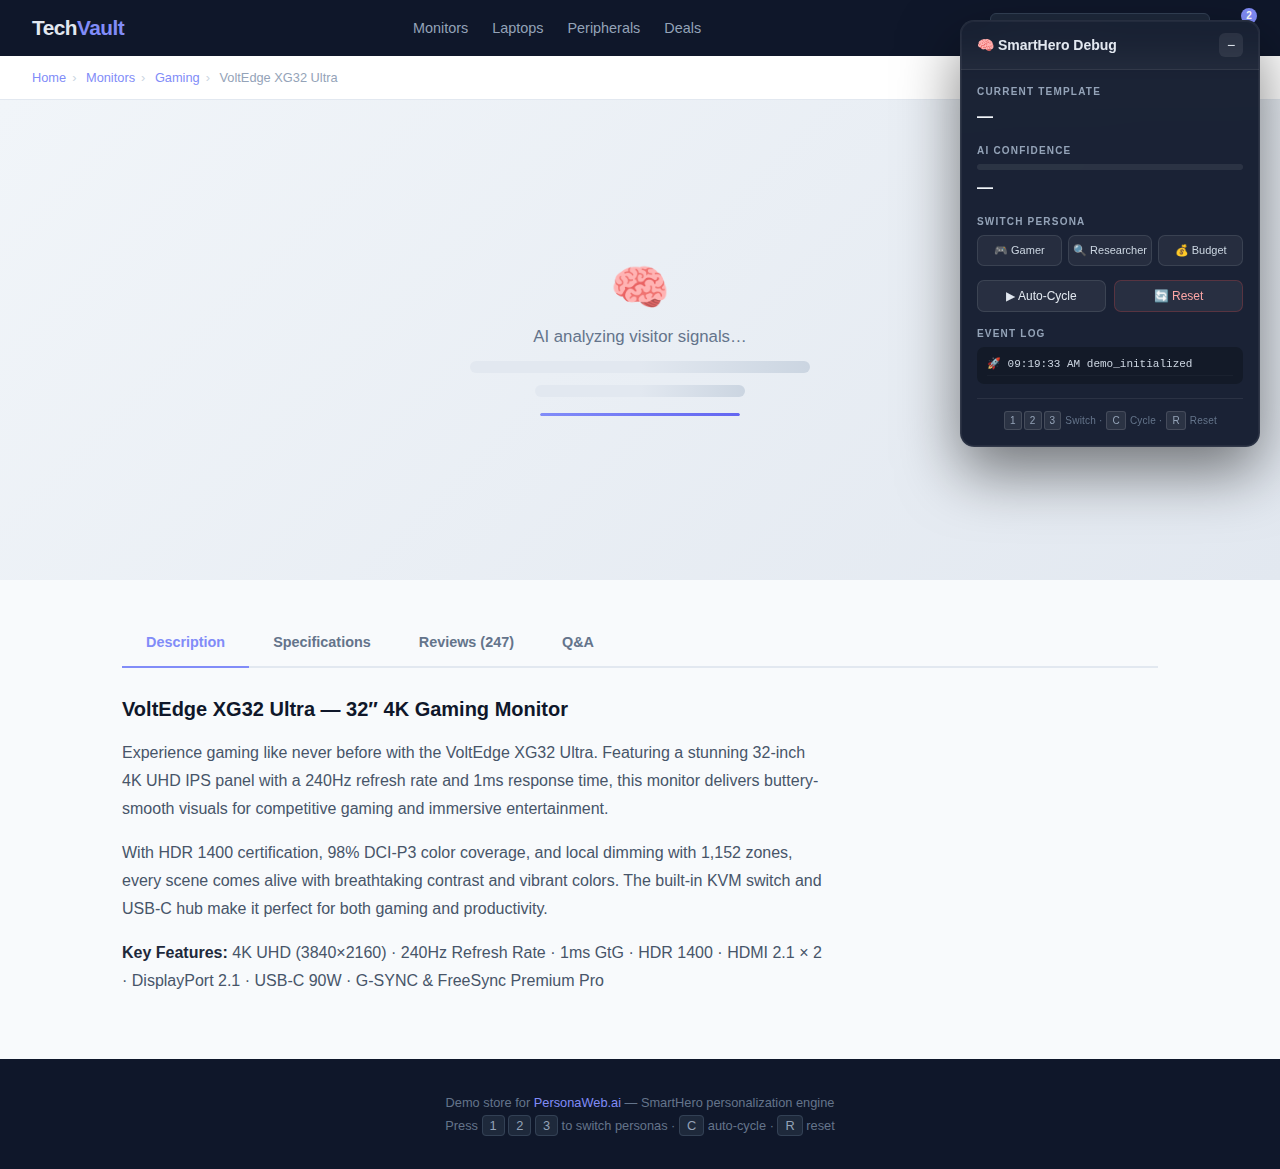
<file: member-b/index.html>
<!DOCTYPE html>
<html lang="en">
<head>
  <meta charset="UTF-8">
  <meta name="viewport" content="width=device-width, initial-scale=1.0">
  <title>TechVault — VoltEdge XG32 Ultra Gaming Monitor</title>
  <link rel="icon" href="data:image/svg+xml,<svg xmlns='http://www.w3.org/2000/svg' viewBox='0 0 100 100'><text y='.9em' font-size='90'>🛒</text></svg>">
  <link rel="stylesheet" href="smarthero-demo.css">
  <style>
    /* ─── Store Chrome (not part of SmartHero) ─── */
    *, *::before, *::after { box-sizing: border-box; margin: 0; padding: 0; }
    body {
      font-family: -apple-system, BlinkMacSystemFont, 'Segoe UI', Roboto, sans-serif;
      background: #f8fafc;
      color: #1e293b;
      line-height: 1.5;
    }

    /* ── Navigation ── */
    .store-nav {
      background: #0f172a;
      color: #e2e8f0;
      display: flex;
      align-items: center;
      justify-content: space-between;
      padding: 0 2rem;
      height: 56px;
      position: sticky;
      top: 0;
      z-index: 10000;
    }
    .store-logo {
      font-size: 1.3rem;
      font-weight: 800;
      letter-spacing: -0.5px;
    }
    .store-logo span { color: #818cf8; }
    .store-nav-links {
      display: flex;
      gap: 1.5rem;
      list-style: none;
    }
    .store-nav-links a {
      color: #94a3b8;
      text-decoration: none;
      font-size: 0.9rem;
      font-weight: 500;
      transition: color 0.2s;
    }
    .store-nav-links a:hover { color: #e2e8f0; }
    .store-nav-right {
      display: flex;
      align-items: center;
      gap: 1rem;
    }
    .store-search {
      background: #1e293b;
      border: 1px solid #334155;
      border-radius: 6px;
      padding: 7px 14px;
      color: #e2e8f0;
      font-size: 0.85rem;
      width: 220px;
      outline: none;
      transition: border-color 0.2s;
    }
    .store-search:focus { border-color: #818cf8; }
    .store-search::placeholder { color: #64748b; }
    .store-cart {
      position: relative;
      color: #e2e8f0;
      font-size: 1.1rem;
      cursor: pointer;
    }
    .store-cart-badge {
      position: absolute;
      top: -7px;
      right: -9px;
      background: #818cf8;
      color: white;
      font-size: 10px;
      width: 16px;
      height: 16px;
      border-radius: 50%;
      display: flex;
      align-items: center;
      justify-content: center;
      font-weight: 700;
    }

    /* ── Breadcrumbs ── */
    .store-breadcrumbs {
      padding: 12px 2rem;
      font-size: 0.8rem;
      color: #94a3b8;
      background: #fff;
      border-bottom: 1px solid #e2e8f0;
    }
    .store-breadcrumbs a {
      color: #818cf8;
      text-decoration: none;
    }
    .store-breadcrumbs a:hover { text-decoration: underline; }
    .store-breadcrumbs span { margin: 0 6px; color: #cbd5e1; }

    /* ── Hero Placeholder ── */
    .hero-section {
      min-height: 480px;
      background: #f1f5f9;
      position: relative;
      overflow: hidden;
    }

    /* ── Product Details ── */
    .store-details {
      max-width: 1100px;
      margin: 2.5rem auto;
      padding: 0 2rem;
    }
    .store-tabs {
      display: flex;
      gap: 0;
      border-bottom: 2px solid #e2e8f0;
      margin-bottom: 1.5rem;
    }
    .store-tab {
      padding: 12px 24px;
      font-size: 0.9rem;
      font-weight: 600;
      color: #64748b;
      cursor: pointer;
      border-bottom: 2px solid transparent;
      margin-bottom: -2px;
      transition: all 0.2s;
    }
    .store-tab.active {
      color: #818cf8;
      border-color: #818cf8;
    }
    .store-tab:hover { color: #1e293b; }
    .store-desc {
      line-height: 1.75;
      color: #475569;
      max-width: 700px;
    }
    .store-desc h3 {
      color: #0f172a;
      font-size: 1.25rem;
      margin-bottom: 0.75rem;
    }
    .store-desc p { margin-bottom: 1rem; }
    .store-desc strong { color: #1e293b; }

    /* ── Footer ── */
    .store-footer {
      background: #0f172a;
      color: #64748b;
      text-align: center;
      padding: 2rem;
      margin-top: 4rem;
      font-size: 0.8rem;
      line-height: 1.8;
    }
    .store-footer a {
      color: #818cf8;
      text-decoration: none;
    }
    .store-footer a:hover { text-decoration: underline; }
    .store-footer kbd {
      background: #1e293b;
      padding: 2px 7px;
      border-radius: 4px;
      border: 1px solid #334155;
      font-family: inherit;
      font-size: 0.8rem;
      color: #94a3b8;
    }

    /* ── Responsive ── */
    @media (max-width: 768px) {
      .store-nav { padding: 0 1rem; }
      .store-nav-links { display: none; }
      .store-search { width: 140px; }
      .store-breadcrumbs { padding: 10px 1rem; }
      .store-details { padding: 0 1rem; }
    }
  </style>
</head>
<body>

  <!-- ═══ Store Navigation ═══ -->
  <nav class="store-nav">
    <div class="store-logo">Tech<span>Vault</span></div>
    <ul class="store-nav-links">
      <li><a href="#">Monitors</a></li>
      <li><a href="#">Laptops</a></li>
      <li><a href="#">Peripherals</a></li>
      <li><a href="#">Deals</a></li>
    </ul>
    <div class="store-nav-right">
      <input class="store-search" type="text" placeholder="Search products…">
      <div class="store-cart">🛒 <span class="store-cart-badge">2</span></div>
    </div>
  </nav>

  <!-- ═══ Breadcrumbs ═══ -->
  <div class="store-breadcrumbs">
    <a href="#">Home</a><span>›</span>
    <a href="#">Monitors</a><span>›</span>
    <a href="#">Gaming</a><span>›</span>
    VoltEdge XG32 Ultra
  </div>

  <!-- ═══ HERO — SmartHero takes this over ═══ -->
  <div class="hero-section" id="hero"></div>

  <!-- ═══ Product Details (store chrome) ═══ -->
  <section class="store-details">
    <div class="store-tabs">
      <div class="store-tab active">Description</div>
      <div class="store-tab">Specifications</div>
      <div class="store-tab">Reviews (247)</div>
      <div class="store-tab">Q&A</div>
    </div>
    <div class="store-desc">
      <h3>VoltEdge XG32 Ultra — 32″ 4K Gaming Monitor</h3>
      <p>
        Experience gaming like never before with the VoltEdge XG32 Ultra. Featuring a stunning
        32-inch 4K UHD IPS panel with a 240Hz refresh rate and 1ms response time, this monitor
        delivers buttery-smooth visuals for competitive gaming and immersive entertainment.
      </p>
      <p>
        With HDR 1400 certification, 98% DCI-P3 color coverage, and local dimming with 1,152
        zones, every scene comes alive with breathtaking contrast and vibrant colors. The built-in
        KVM switch and USB-C hub make it perfect for both gaming and productivity.
      </p>
      <p>
        <strong>Key Features:</strong> 4K UHD (3840×2160) · 240Hz Refresh Rate · 1ms GtG ·
        HDR 1400 · HDMI 2.1 × 2 · DisplayPort 2.1 · USB-C 90W ·
        G-SYNC &amp; FreeSync Premium Pro
      </p>
    </div>
  </section>

  <!-- ═══ Footer ═══ -->
  <footer class="store-footer">
    <p>Demo store for <a href="#">PersonaWeb.ai</a> — SmartHero personalization engine</p>
    <p>
      Press <kbd>1</kbd> <kbd>2</kbd> <kbd>3</kbd> to switch personas ·
      <kbd>C</kbd> auto-cycle ·
      <kbd>R</kbd> reset
    </p>
  </footer>

  <script src="smarthero-demo.js"></script>
</body>
</html>
</file>
<file: member-b/smarthero-demo.css>
/* ═══════════════════════════════════════════════════════
   SmartHero Demo — Styles
   PersonaWeb.ai | Member B — Frontend Demo

   Namespace: .smarthero-  (safe for any host page)
   ═══════════════════════════════════════════════════════ */

/* ─── Container Reset (for injection on real sites) ─── */
.smarthero-container {
  all: initial;
  display: block !important;
  position: relative !important;
  width: 100% !important;
  font-family: -apple-system, BlinkMacSystemFont, 'Segoe UI', Roboto, sans-serif !important;
  overflow: hidden !important;
}
.smarthero-container *,
.smarthero-container *::before,
.smarthero-container *::after {
  box-sizing: border-box;
}


/* ─── Common Template Layout ─── */

.smarthero-template {
  display: grid;
  grid-template-columns: 1fr 1fr;
  align-items: center;
  min-height: 480px;
  padding: 3rem 4rem;
  position: relative;
  overflow: hidden;
  font-family: -apple-system, BlinkMacSystemFont, 'Segoe UI', Roboto, sans-serif;
}

.smarthero-content {
  position: relative;
  z-index: 2;
}

.smarthero-image-container {
  display: flex;
  justify-content: center;
  align-items: center;
  position: relative;
  z-index: 2;
  min-height: 240px;          /* fallback height if image fails */
}

.smarthero-product-img {
  max-width: 100%;
  max-height: 380px;
  border-radius: 12px;
  object-fit: cover;
  transition: transform 0.15s ease-out;
}

/* Image fallback — shown when onerror fires */
.smarthero-img-fallback {
  background: linear-gradient(135deg, rgba(99,102,241,0.08), rgba(99,102,241,0.03));
  border-radius: 16px;
  position: relative;
}
.smarthero-img-fallback::after {
  content: '🖥️';
  position: absolute;
  inset: 0;
  display: flex;
  align-items: center;
  justify-content: center;
  font-size: 4rem;
  opacity: 0.2;
}
.smarthero-gamer .smarthero-img-fallback {
  background: linear-gradient(135deg, rgba(0,255,65,0.08), rgba(0,255,65,0.02));
}
.smarthero-budget .smarthero-img-fallback {
  background: linear-gradient(135deg, rgba(220,38,38,0.06), rgba(250,204,21,0.06));
}

.smarthero-badge {
  display: inline-block;
  padding: 6px 16px;
  border-radius: 20px;
  font-size: 0.85rem;
  font-weight: 700;
  letter-spacing: 1px;
  text-transform: uppercase;
  margin-bottom: 1rem;
}

.smarthero-title {
  font-size: 2.8rem;
  font-weight: 800;
  line-height: 1.1;
  margin-bottom: 0.75rem;
  letter-spacing: -0.5px;
}

.smarthero-subtitle {
  font-size: 1.15rem;
  margin-bottom: 1.5rem;
  opacity: 0.8;
}

.smarthero-cta {
  display: inline-block;
  padding: 16px 36px;
  border: none;
  border-radius: 8px;
  font-size: 1.1rem;
  font-weight: 700;
  cursor: pointer;
  letter-spacing: 0.5px;
  transition: all 0.3s ease;
  position: relative;
  overflow: hidden;
  font-family: inherit;
}
.smarthero-cta:hover {
  transform: translateY(-2px);
}
.smarthero-cta:active {
  transform: translateY(0) scale(0.97);
  transition-duration: 0.1s;
}


/* ═══════════════════════════════════════════════════════
   TEMPLATE 1: GAMER — Dark / Neon Green
   ═══════════════════════════════════════════════════════ */

.smarthero-gamer {
  background: #0a0a0a;
  color: #e0ffe0;
  border-bottom: 1px solid rgba(0,255,65,0.12);
}

/* Animated grid background — FIX: bumped from 3% → 8% opacity (was invisible) */
.smarthero-gamer::before {
  content: '';
  position: absolute;
  inset: 0;
  background:
    radial-gradient(ellipse at 30% 50%, rgba(0,255,65,0.05) 0%, transparent 60%),
    linear-gradient(90deg, transparent 49.5%, rgba(0,255,65,0.08) 49.5%, rgba(0,255,65,0.08) 50.5%, transparent 50.5%) 0 0 / 40px 40px,
    linear-gradient(0deg, transparent 49.5%, rgba(0,255,65,0.08) 49.5%, rgba(0,255,65,0.08) 50.5%, transparent 50.5%) 0 0 / 40px 40px;
  animation: sh-grid-scroll 20s linear infinite;
  pointer-events: none;
}

/* Neon scan line across top */
.smarthero-gamer::after {
  content: '';
  position: absolute;
  top: 0; left: 0; right: 0;
  height: 3px;
  background: linear-gradient(90deg, transparent 10%, #00ff41 40%, #00ff41 60%, transparent 90%);
  animation: sh-scan 3s ease-in-out infinite;
  pointer-events: none;
}

.smarthero-gamer .smarthero-badge {
  background: rgba(0,255,65,0.1);
  color: #00ff41;
  border: 1px solid rgba(0,255,65,0.25);
  text-shadow: 0 0 10px rgba(0,255,65,0.5);
}

.smarthero-gamer .smarthero-title {
  color: #ffffff;
  text-shadow: 0 0 40px rgba(0,255,65,0.15);
}

.smarthero-gamer .smarthero-subtitle {
  color: #a0ffa0;
}

.smarthero-gamer .smarthero-price {
  font-size: 2.2rem;
  font-weight: 800;
  color: #00ff41;
  text-shadow: 0 0 20px rgba(0,255,65,0.4);
  margin-bottom: 1.5rem;
  font-family: inherit;
}

.smarthero-cta-gamer {
  background: #00ff41;
  color: #0a0a0a;
  box-shadow: 0 0 20px rgba(0,255,65,0.25), 0 0 60px rgba(0,255,65,0.08);
  animation: sh-pulse-glow 2s ease-in-out infinite;
}
/* FIX: stop animation on hover so box-shadow override actually works */
.smarthero-cta-gamer:hover {
  animation: none;
  box-shadow: 0 0 30px rgba(0,255,65,0.4), 0 0 80px rgba(0,255,65,0.15);
  background: #33ff66;
}
.smarthero-cta-gamer:active {
  animation: none;
}

/* FIX: bumped FPS badge bg from 6% → 12% opacity (was barely visible) */
.smarthero-fps-badge {
  display: inline-flex;
  flex-direction: column;
  align-items: center;
  background: rgba(0,255,65,0.12);
  border: 1px solid rgba(0,255,65,0.2);
  border-radius: 8px;
  padding: 10px 18px;
}
.smarthero-fps-number {
  font-size: 2rem;
  font-weight: 900;
  color: #00ff41;
  font-family: 'Courier New', monospace;
  text-shadow: 0 0 12px rgba(0,255,65,0.5);
  line-height: 1;
}
.smarthero-fps-label {
  font-size: 0.65rem;
  letter-spacing: 2px;
  color: rgba(0,255,65,0.5);
  font-weight: 700;
}

.smarthero-gamer .smarthero-product-img {
  filter: drop-shadow(0 0 40px rgba(0,255,65,0.15));
}


/* ═══════════════════════════════════════════════════════
   TEMPLATE 2: RESEARCHER — Clean White / Blue
   ═══════════════════════════════════════════════════════ */

.smarthero-researcher {
  background: #ffffff;
  color: #1e293b;
  border-bottom: 1px solid #e2e8f0;
}

.smarthero-badge-research {
  background: #eff6ff;
  color: #2563eb;
  border: 1px solid #bfdbfe;
}

.smarthero-researcher .smarthero-title {
  color: #0f172a;
}

.smarthero-researcher .smarthero-subtitle {
  color: #64748b;
}

.smarthero-specs-grid {
  display: grid;
  grid-template-columns: repeat(4, 1fr);
  gap: 12px;
  margin: 1.5rem 0;
}

.smarthero-spec-card {
  background: #f8fafc;
  border: 1px solid #e2e8f0;
  border-radius: 10px;
  padding: 16px 12px;
  text-align: center;
  transition: all 0.25s ease;
}
.smarthero-spec-card:hover {
  border-color: #2563eb;
  box-shadow: 0 4px 16px rgba(37,99,235,0.1);
  transform: translateY(-3px);
}

.smarthero-spec-value {
  font-size: 1.5rem;
  font-weight: 800;
  color: #2563eb;
  margin-bottom: 4px;
}

.smarthero-spec-label {
  font-size: 0.75rem;
  color: #64748b;
  text-transform: uppercase;
  letter-spacing: 0.5px;
}

.smarthero-cta-research {
  background: #2563eb;
  color: #ffffff;
  box-shadow: 0 4px 14px rgba(37,99,235,0.2);
}
.smarthero-cta-research:hover {
  background: #1d4ed8;
  box-shadow: 0 6px 24px rgba(37,99,235,0.25);
}

.smarthero-researcher .smarthero-product-img {
  border: 1px solid #e2e8f0;
  box-shadow: 0 20px 50px rgba(0,0,0,0.08);
}


/* ═══════════════════════════════════════════════════════
   TEMPLATE 3: BUDGET — Urgent Red / Yellow Sale
   ═══════════════════════════════════════════════════════ */

.smarthero-budget {
  background: linear-gradient(135deg, #fef9c3 0%, #fde68a 35%, #fecaca 100%);
  color: #1c1917;
  grid-template-rows: auto 1fr;
}

.smarthero-sale-banner {
  grid-column: 1 / -1;
  background: #dc2626;
  color: white;
  text-align: center;
  padding: 12px 1rem;
  font-weight: 700;
  font-size: 1rem;
  letter-spacing: 1px;
  animation: sh-flash-banner 2s ease-in-out infinite;
  margin: -3rem -4rem 1.5rem;
}

.smarthero-countdown {
  font-family: 'Courier New', monospace;
  font-size: 1.2rem;
  background: rgba(255,255,255,0.2);
  padding: 2px 10px;
  border-radius: 4px;
}

.smarthero-budget .smarthero-title {
  color: #1c1917;
  font-size: 2.4rem;
}

.smarthero-price-block {
  margin: 1.25rem 0 1.5rem;
}

.smarthero-price-old {
  font-size: 1.3rem;
  color: #78716c;
  text-decoration: line-through;
  display: block;
  margin-bottom: 2px;
}

.smarthero-price-new {
  font-size: 2.8rem;
  font-weight: 900;
  color: #dc2626;
  display: block;
  line-height: 1.1;
}

.smarthero-savings {
  display: inline-block;
  background: #dc2626;
  color: white;
  padding: 4px 14px;
  border-radius: 4px;
  font-weight: 700;
  font-size: 0.9rem;
  margin-top: 8px;
}

.smarthero-scarcity {
  font-size: 1rem;
  color: #dc2626;
  font-weight: 600;
  margin-bottom: 1.5rem;
  animation: sh-pulse-text 1.5s ease-in-out infinite;
}

.smarthero-cta-budget {
  background: #dc2626;
  color: white;
  font-size: 1.2rem;
  padding: 18px 42px;
  box-shadow: 0 4px 16px rgba(220,38,38,0.25);
  animation: sh-wiggle 3s ease-in-out infinite;
}
/* FIX: stop animation on hover so transform override works */
.smarthero-cta-budget:hover {
  animation: none;
  background: #b91c1c;
  box-shadow: 0 6px 24px rgba(220,38,38,0.35);
  transform: translateY(-2px);
}
.smarthero-cta-budget:active {
  animation: none;
}

.smarthero-budget .smarthero-product-img {
  border-radius: 12px;
  box-shadow: 0 16px 40px rgba(0,0,0,0.12);
}


/* ═══════════════════════════════════════════════════════
   SHIMMER / LOADING STATE
   ═══════════════════════════════════════════════════════ */

.smarthero-shimmer {
  display: flex;
  flex-direction: column;
  align-items: center;
  justify-content: center;
  min-height: 480px;
  background: linear-gradient(135deg, #f1f5f9, #e2e8f0);
  gap: 12px;
  padding: 2rem;
  font-family: -apple-system, BlinkMacSystemFont, 'Segoe UI', sans-serif;
}

.smarthero-shimmer-brain {
  font-size: 3rem;
  line-height: 1;
  animation: sh-brain-pulse 1s ease-in-out infinite;
}

.smarthero-shimmer-text {
  font-size: 1.05rem;
  color: #64748b;
  font-weight: 500;
  animation: sh-shimmer-pulse 1.5s ease-in-out infinite;
}

.smarthero-shimmer-bar {
  width: 340px;
  height: 12px;
  background: linear-gradient(90deg, #e2e8f0 25%, #cbd5e1 50%, #e2e8f0 75%);
  background-size: 200% 100%;
  border-radius: 6px;
  animation: sh-shimmer-slide 1.5s ease-in-out infinite;
}
.smarthero-shimmer-bar-short {
  width: 210px;
}

/* Progress bar that fills during AI "thinking" */
.smarthero-shimmer-progress {
  width: 200px;
  height: 3px;
  background: rgba(0,0,0,0.06);
  border-radius: 2px;
  overflow: hidden;
  margin-top: 4px;
}
.smarthero-shimmer-progress-fill {
  height: 100%;
  background: linear-gradient(90deg, #818cf8, #6366f1);
  border-radius: 2px;
  animation: sh-progress 0.9s cubic-bezier(0.4, 0, 0.2, 1) forwards;
}


/* ═══════════════════════════════════════════════════════
   ANIMATIONS
   ═══════════════════════════════════════════════════════ */

@keyframes sh-grid-scroll {
  to { background-position: 0 0, 40px 40px, 40px 40px; }
}

@keyframes sh-scan {
  0%, 100% { opacity: 0.3; }
  50% { opacity: 1; }
}

@keyframes sh-pulse-glow {
  0%, 100% { box-shadow: 0 0 20px rgba(0,255,65,0.25), 0 0 60px rgba(0,255,65,0.08); }
  50%      { box-shadow: 0 0 30px rgba(0,255,65,0.4),  0 0 80px rgba(0,255,65,0.15); }
}

@keyframes sh-flash-banner {
  0%, 100% { background: #dc2626; }
  50%      { background: #ef4444; }
}

@keyframes sh-pulse-text {
  0%, 100% { opacity: 1; }
  50%      { opacity: 0.55; }
}

@keyframes sh-wiggle {
  0%, 84%, 100% { transform: rotate(0deg); }
  87% { transform: rotate(-2deg) scale(1.02); }
  91% { transform: rotate(2deg) scale(1.02); }
  95% { transform: rotate(-1deg); }
}

@keyframes sh-shimmer-slide {
  0%   { background-position: -200% 0; }
  100% { background-position: 200% 0; }
}

@keyframes sh-shimmer-pulse {
  0%, 100% { opacity: 0.5; }
  50%      { opacity: 1; }
}

@keyframes sh-brain-pulse {
  0%, 100% { transform: scale(1); }
  50%      { transform: scale(1.15); }
}

@keyframes sh-progress {
  from { width: 0%; }
  to   { width: 85%; }
}

@keyframes sh-fade-in {
  from { opacity: 0; transform: translateY(16px) scale(0.98); }
  to   { opacity: 1; transform: translateY(0) scale(1); }
}

@keyframes sh-fade-out {
  from { opacity: 1; transform: translateY(0) scale(1); }
  to   { opacity: 0; transform: translateY(-16px) scale(0.98); }
}

.smarthero-fade-in {
  animation: sh-fade-in 0.5s cubic-bezier(0.16, 1, 0.3, 1) forwards;
}

.smarthero-fade-out {
  animation: sh-fade-out 0.3s ease-in forwards;
  position: absolute;
  inset: 0;
}

@keyframes sh-panel-in {
  from { opacity: 0; transform: translateX(24px); }
  to   { opacity: 1; transform: translateX(0); }
}


/* ═══════════════════════════════════════════════════════
   TOAST NOTIFICATION
   ═══════════════════════════════════════════════════════ */

.smarthero-toast {
  position: fixed;
  bottom: 28px;
  left: 50%;
  transform: translateX(-50%) translateY(16px);
  background: rgba(15, 23, 42, 0.92);
  backdrop-filter: blur(12px);
  -webkit-backdrop-filter: blur(12px);
  color: #f1f5f9;
  padding: 10px 24px;
  border-radius: 10px;
  font-family: -apple-system, BlinkMacSystemFont, 'Segoe UI', sans-serif;
  font-size: 14px;
  font-weight: 600;
  z-index: 100000;
  opacity: 0;
  transition: opacity 0.3s cubic-bezier(0.16, 1, 0.3, 1),
              transform 0.3s cubic-bezier(0.16, 1, 0.3, 1);
  pointer-events: none;
  box-shadow: 0 8px 32px rgba(0,0,0,0.3);
  white-space: nowrap;
}

.smarthero-toast-show {
  opacity: 1;
  transform: translateX(-50%) translateY(0);
}


/* ═══════════════════════════════════════════════════════
   DEBUG PANEL
   ═══════════════════════════════════════════════════════ */

.smarthero-debug {
  position: fixed;
  top: 20px;
  right: 20px;
  width: 300px;
  background: rgba(15, 23, 42, 0.95);
  backdrop-filter: blur(16px);
  -webkit-backdrop-filter: blur(16px);
  border: 1px solid rgba(255, 255, 255, 0.1);
  border-radius: 14px;
  color: #e2e8f0;
  font-family: -apple-system, BlinkMacSystemFont, 'Segoe UI', sans-serif;
  font-size: 13px;
  z-index: 99999;
  box-shadow: 0 25px 60px rgba(0, 0, 0, 0.5), 0 0 0 1px rgba(255,255,255,0.05) inset;
  overflow: hidden;
  user-select: none;
  animation: sh-panel-in 0.5s cubic-bezier(0.16, 1, 0.3, 1) forwards;
}

.smarthero-debug-header {
  display: flex;
  justify-content: space-between;
  align-items: center;
  padding: 12px 16px;
  background: rgba(255, 255, 255, 0.04);
  border-bottom: 1px solid rgba(255, 255, 255, 0.07);
  cursor: grab;
  font-weight: 600;
  font-size: 14px;
}
.smarthero-debug-header:active {
  cursor: grabbing;
}

.smarthero-debug-minimize {
  background: rgba(255, 255, 255, 0.08);
  border: none;
  color: #e2e8f0;
  width: 24px;
  height: 24px;
  border-radius: 6px;
  cursor: pointer;
  font-size: 14px;
  display: flex;
  align-items: center;
  justify-content: center;
  transition: background 0.2s;
  line-height: 1;
}
.smarthero-debug-minimize:hover {
  background: rgba(255, 255, 255, 0.18);
}

.smarthero-debug-body {
  padding: 14px 16px 16px;
  max-height: 520px;
  overflow-y: auto;
  transition: max-height 0.35s cubic-bezier(0.16, 1, 0.3, 1),
              padding 0.35s ease,
              opacity 0.25s ease;
}

.smarthero-debug-body.smarthero-collapsed {
  max-height: 0;
  padding-top: 0;
  padding-bottom: 0;
  overflow: hidden;
  opacity: 0;
}

.smarthero-debug-section {
  margin-bottom: 14px;
}
.smarthero-debug-section:last-of-type {
  margin-bottom: 0;
}

.smarthero-debug-label {
  font-size: 10px;
  text-transform: uppercase;
  letter-spacing: 1.2px;
  color: #94a3b8;
  margin-bottom: 6px;
  font-weight: 600;
}

.smarthero-debug-value {
  font-size: 16px;
  font-weight: 700;
  color: #f1f5f9;
}

/* Confidence meter */
.smarthero-debug-meter {
  height: 6px;
  background: rgba(255, 255, 255, 0.08);
  border-radius: 3px;
  overflow: hidden;
  margin-bottom: 6px;
}

.smarthero-debug-meter-fill {
  height: 100%;
  background: linear-gradient(90deg, #22c55e, #4ade80);
  border-radius: 3px;
  transition: width 0.6s cubic-bezier(0.16, 1, 0.3, 1);
  width: 0%;
  box-shadow: 0 0 8px rgba(34,197,94,0.4);
}

/* Persona buttons */
.smarthero-debug-personas {
  display: flex;
  gap: 6px;
}

.smarthero-persona-btn {
  flex: 1;
  padding: 8px 4px;
  background: rgba(255, 255, 255, 0.05);
  border: 1px solid rgba(255, 255, 255, 0.1);
  border-radius: 7px;
  color: #cbd5e1;
  font-size: 11px;
  font-weight: 500;
  cursor: pointer;
  transition: all 0.2s;
  text-align: center;
  font-family: inherit;
}
.smarthero-persona-btn:hover {
  background: rgba(255, 255, 255, 0.1);
  border-color: rgba(255, 255, 255, 0.2);
  color: #f1f5f9;
}
.smarthero-persona-btn.active {
  background: rgba(99, 102, 241, 0.25);
  border-color: #6366f1;
  color: #c7d2fe;
  box-shadow: 0 0 12px rgba(99, 102, 241, 0.2);
}

/* Control buttons */
.smarthero-debug-controls {
  display: flex;
  gap: 8px;
}

.smarthero-ctrl-btn {
  flex: 1;
  padding: 8px 12px;
  background: rgba(255, 255, 255, 0.06);
  border: 1px solid rgba(255, 255, 255, 0.1);
  border-radius: 7px;
  color: #e2e8f0;
  font-size: 12px;
  font-weight: 500;
  cursor: pointer;
  transition: all 0.2s;
  font-family: inherit;
}
.smarthero-ctrl-btn:hover {
  background: rgba(255, 255, 255, 0.12);
}

.smarthero-ctrl-reset {
  border-color: rgba(239, 68, 68, 0.25);
  color: #fca5a5;
}
.smarthero-ctrl-reset:hover {
  background: rgba(239, 68, 68, 0.12);
}

/* Event log */
.smarthero-event-log {
  max-height: 110px;
  min-height: 36px;
  overflow-y: auto;
  font-family: 'SF Mono', 'Fira Code', 'Courier New', monospace;
  font-size: 11px;
  color: #94a3b8;
  background: rgba(0, 0, 0, 0.25);
  border-radius: 7px;
  padding: 8px 10px;
  line-height: 1.6;
}
.smarthero-event-log::-webkit-scrollbar {
  width: 4px;
}
.smarthero-event-log::-webkit-scrollbar-thumb {
  background: rgba(255,255,255,0.1);
  border-radius: 2px;
}

/* FIX: show placeholder when event log is empty */
.smarthero-event-log:empty::after {
  content: 'Waiting for events…';
  color: #475569;
  font-style: italic;
  font-size: 10px;
}

.smarthero-event-entry {
  padding: 1px 0;
  border-bottom: 1px solid rgba(255, 255, 255, 0.03);
  white-space: nowrap;
  overflow: hidden;
  text-overflow: ellipsis;
}
.smarthero-event-entry:first-child {
  color: #cbd5e1;
}

/* Keyboard shortcut hints */
.smarthero-debug-shortcuts {
  margin-top: 14px;
  padding-top: 12px;
  border-top: 1px solid rgba(255, 255, 255, 0.07);
  font-size: 10px;
  color: #64748b;
  text-align: center;
  letter-spacing: 0.2px;
}

.smarthero-debug-shortcuts kbd {
  display: inline-block;
  background: rgba(255, 255, 255, 0.08);
  border: 1px solid rgba(255, 255, 255, 0.12);
  border-radius: 3px;
  padding: 1px 5px;
  font-family: inherit;
  font-size: 10px;
  margin: 0 1px;
  color: #94a3b8;
}


/* ═══════════════════════════════════════════════════════
   RESPONSIVE
   ═══════════════════════════════════════════════════════ */

@media (max-width: 768px) {
  .smarthero-template {
    grid-template-columns: 1fr;
    padding: 2rem 1.5rem;
    min-height: 380px;
  }

  .smarthero-image-container {
    display: none;
  }

  .smarthero-title {
    font-size: 2rem;
  }

  .smarthero-specs-grid {
    grid-template-columns: repeat(2, 1fr);
  }

  .smarthero-sale-banner {
    margin: -2rem -1.5rem 1rem;
  }

  .smarthero-debug {
    width: calc(100% - 20px);
    right: 10px;
    top: 10px;
  }

  .smarthero-shimmer {
    min-height: 380px;
  }

  .smarthero-toast {
    left: 10px;
    right: 10px;
    transform: translateY(16px);
    text-align: center;
  }
  .smarthero-toast-show {
    transform: translateY(0);
  }
}
</file>
